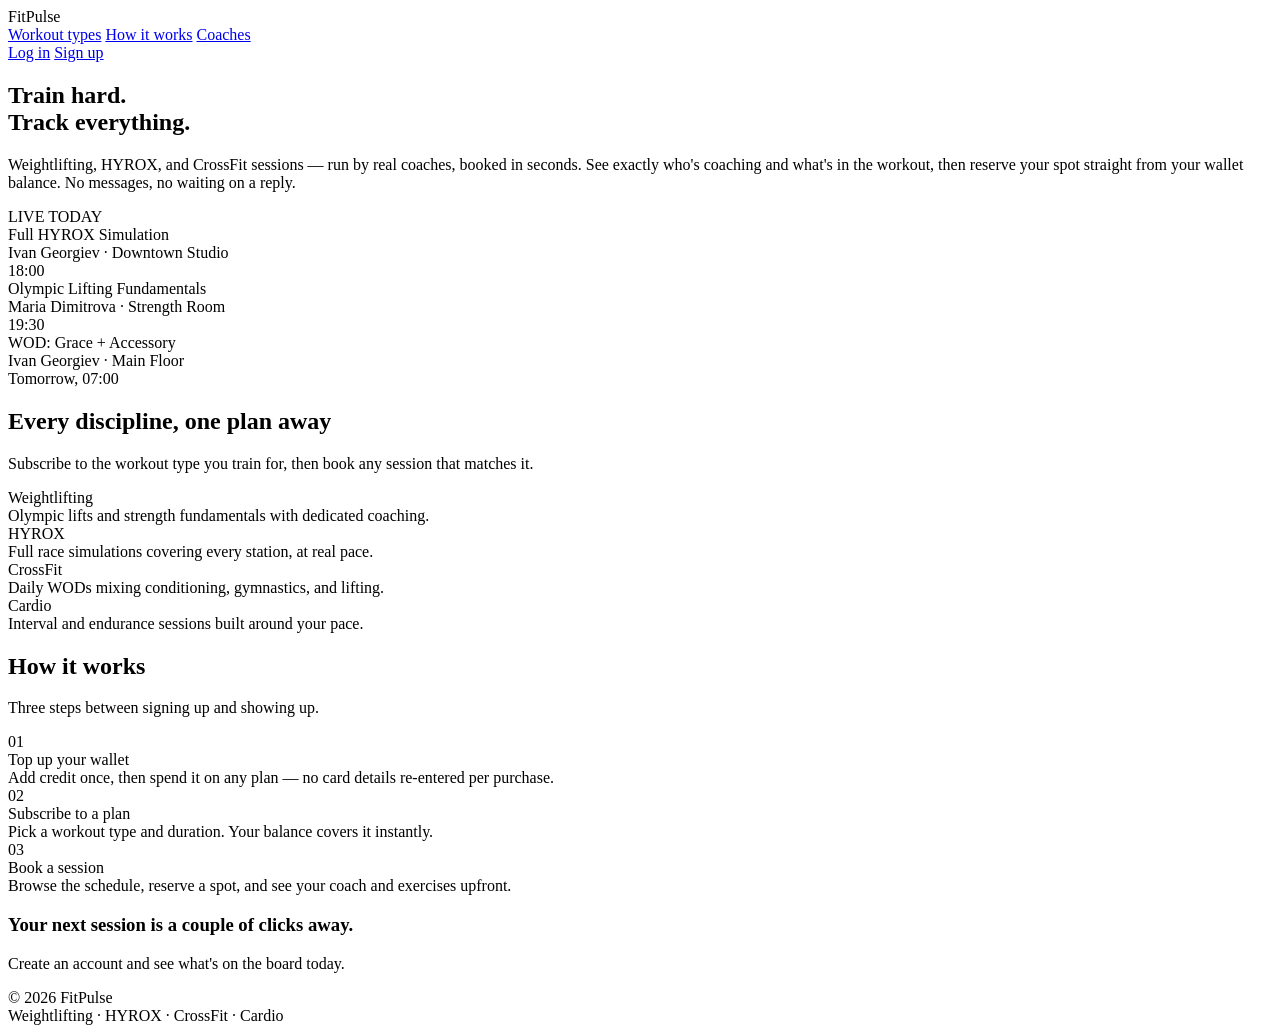
<file: src/main/resources/templates/index.html>
<!DOCTYPE html>
<html lang="en">
<head>
    <meta charset="UTF-8" />
    <title>FitPulse — Train with purpose</title>
    <meta name="viewport" content="width=device-width, initial-scale=1" />
    <link rel="preconnect" href="https://fonts.googleapis.com" />
    <link href="https://fonts.googleapis.com/css2?family=Big+Shoulders+Display:wght@600;700;800&family=Inter:wght@400;500;600&family=IBM+Plex+Mono:wght@400;500&display=swap" rel="stylesheet" />
    <link rel="stylesheet" th:href="@{/index.css}">
</head>
<body>

<header>
    <div class="wrap nav-row">
        <div class="brand">Fit<span>Pulse</span></div>
        <nav class="nav-links">
            <a href="#types">Workout types</a>
            <a href="#how">How it works</a>
            <a href="#">Coaches</a>
        </nav>
        <div class="nav-actions">
            <a class="btn btn-ghost" href="/auth">Log in</a>
            <a class="btn btn-solid" href="/auth#register">Sign up</a>
        </div>
    </div>
</header>

<section class="hero">
    <div class="wrap hero-grid">
        <div>
            <h1>Train hard.<br /><span class="grad">Track everything.</span></h1>
            <p>Weightlifting, HYROX, and CrossFit sessions — run by real coaches, booked in seconds. See exactly who's coaching and what's in the workout, then reserve your spot straight from your wallet balance. No messages, no waiting on a reply.</p>
        </div>

        <div class="hero-stat">
            <div class="live-dot">LIVE TODAY</div>
            <div class="board-row">
                <div class="board-bar coral"></div>
                <div>
                    <div class="board-name">Full HYROX Simulation</div>
                    <div class="board-sub">Ivan Georgiev · Downtown Studio</div>
                </div>
                <div class="board-time">18:00</div>
            </div>
            <div class="board-row">
                <div class="board-bar violet"></div>
                <div>
                    <div class="board-name">Olympic Lifting Fundamentals</div>
                    <div class="board-sub">Maria Dimitrova · Strength Room</div>
                </div>
                <div class="board-time">19:30</div>
            </div>
            <div class="board-row">
                <div class="board-bar cyan"></div>
                <div>
                    <div class="board-name">WOD: Grace + Accessory</div>
                    <div class="board-sub">Ivan Georgiev · Main Floor</div>
                </div>
                <div class="board-time">Tomorrow, 07:00</div>
            </div>
        </div>
    </div>
</section>

<section class="section" id="types">
    <div class="wrap">
        <div class="section-head">
            <h2>Every discipline, one plan away</h2>
            <p>Subscribe to the workout type you train for, then book any session that matches it.</p>
        </div>
        <div class="type-grid">
            <div class="type-card violet">
                <div class="name">Weightlifting</div>
                <div class="desc">Olympic lifts and strength fundamentals with dedicated coaching.</div>
            </div>
            <div class="type-card coral">
                <div class="name">HYROX</div>
                <div class="desc">Full race simulations covering every station, at real pace.</div>
            </div>
            <div class="type-card cyan">
                <div class="name">CrossFit</div>
                <div class="desc">Daily WODs mixing conditioning, gymnastics, and lifting.</div>
            </div>
            <div class="type-card lime">
                <div class="name">Cardio</div>
                <div class="desc">Interval and endurance sessions built around your pace.</div>
            </div>
        </div>
    </div>
</section>

<section class="section" id="how">
    <div class="wrap">
        <div class="section-head">
            <h2>How it works</h2>
            <p>Three steps between signing up and showing up.</p>
        </div>
        <div class="steps">
            <div class="step">
                <div class="idx">01</div>
                <div class="title">Top up your wallet</div>
                <div class="body">Add credit once, then spend it on any plan — no card details re-entered per purchase.</div>
            </div>
            <div class="step">
                <div class="idx">02</div>
                <div class="title">Subscribe to a plan</div>
                <div class="body">Pick a workout type and duration. Your balance covers it instantly.</div>
            </div>
            <div class="step">
                <div class="idx">03</div>
                <div class="title">Book a session</div>
                <div class="body">Browse the schedule, reserve a spot, and see your coach and exercises upfront.</div>
            </div>
        </div>
    </div>
</section>

<section class="section">
    <div class="wrap">
        <div class="cta">
            <div>
                <h3>Your next session is a couple of clicks away.</h3>
                <p>Create an account and see what's on the board today.</p>
            </div>
        </div>
    </div>
</section>

<footer>
    <div class="wrap foot-row">
        <div>© 2026 FitPulse</div>
        <div>Weightlifting · HYROX · CrossFit · Cardio</div>
    </div>
</footer>

</body>
</html>
</file>
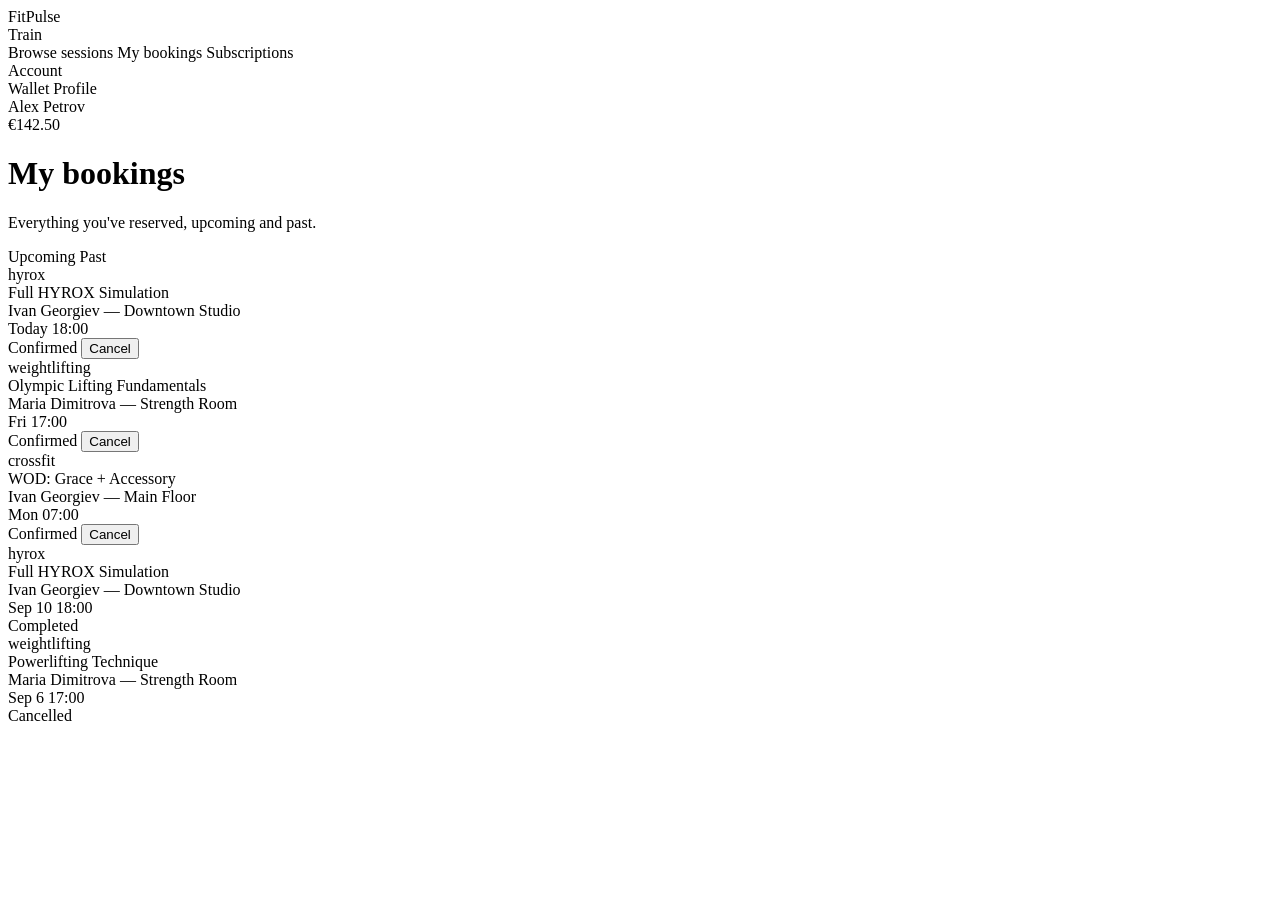
<file: src/main/resources/templates/booking.html>
<!DOCTYPE html>
<html lang="en">
<head>
    <meta charset="UTF-8" />
    <title>FitPulse — My bookings</title>
    <meta name="viewport" content="width=device-width, initial-scale=1" />
    <link rel="stylesheet" th:href="@{/booking.css}">
    <link rel="preconnect" href="https://fonts.googleapis.com" />
    <link href="https://fonts.googleapis.com/css2?family=Big+Shoulders+Display:wght@600;700;800&family=Inter:wght@400;500;600&family=IBM+Plex+Mono:wght@400;500&display=swap" rel="stylesheet" />

</head>
<body>

<div class="app">
    <nav class="nav">
        <div class="brand">Fit<span>Pulse</span></div>
        <div class="nav-group">
            <div class="nav-label">Train</div>
            <a class="nav-item" th:href="@{/dashboard}"><span class="dot"></span> Browse sessions</a>
            <a class="nav-item active" th:href="@{/bookings}"><span class="dot"></span> My bookings</a>
            <a class="nav-item" th:href="@{/subscriptions}"><span class="dot"></span> Subscriptions</a>
        </div>
        <div class="nav-group">
            <div class="nav-label">Account</div>
            <a class="nav-item" th:href="@{/wallet}"><span class="dot"></span> Wallet</a>
            <a class="nav-item" th:href="@{/profile/{id}(id=${user.id})}"><span class="dot"></span> Profile</a>
        </div>
        <div class="nav-bottom">
            <div class="user-card">
                <div class="avatar"></div>
                <div>
                    <div th:text="${user.firstName + ' ' +user.lastName}" class="name">Alex Petrov</div>
                    <div th:text="${user.walletBalance}" class="bal">€142.50</div>
                </div>
            </div>
        </div>
    </nav>

    <main>
        <div class="top">
            <h1>My bookings</h1>
            <p>Everything you've reserved, upcoming and past.</p>
        </div>

        <div class="tabs">
            <a  th:href="@{/bookings/upcoming}" class="tab" th:classappend="${activeTab == 'upcoming'} ? ' active'">Upcoming</a>
            <a  th:href="@{/bookings/past}" class="tab" th:classappend="${activeTab == 'past'} ? ' active'">Past</a>
        </div>

        <div id="upcoming" class="panel">
            <div class="list">
                <div class="b-row">
                    <div class="bar coral"></div>
                    <div class="b-main">
                        <div  class="type coral">hyrox</div>
                        <div class="name">Full HYROX Simulation</div>
                        <div class="sub">Ivan Georgiev — Downtown Studio</div>
                    </div>
                    <div class="b-time">Today <span class="d">18:00</span></div>
                    <span class="status confirmed">Confirmed</span>
                    <button class="cancel-btn">Cancel</button>
                </div>
                <div class="b-row">
                    <div class="bar violet"></div>
                    <div class="b-main">
                        <div class="type violet">weightlifting</div>
                        <div class="name">Olympic Lifting Fundamentals</div>
                        <div class="sub">Maria Dimitrova — Strength Room</div>
                    </div>
                    <div class="b-time">Fri <span class="d">17:00</span></div>
                    <span class="status confirmed">Confirmed</span>
                    <button class="cancel-btn">Cancel</button>
                </div>
                <div class="b-row">
                    <div class="bar cyan"></div>
                    <div class="b-main">
                        <div class="type cyan">crossfit</div>
                        <div class="name">WOD: Grace + Accessory</div>
                        <div class="sub">Ivan Georgiev — Main Floor</div>
                    </div>
                    <div class="b-time">Mon <span class="d">07:00</span></div>
                    <span class="status confirmed">Confirmed</span>
                    <button class="cancel-btn">Cancel</button>
                </div>
            </div>
        </div>

        <div id="past" class="panel hidden">
            <div class="list">
                <div class="b-row">
                    <div class="bar faint"></div>
                    <div class="b-main">
                        <div class="type coral">hyrox</div>
                        <div class="name">Full HYROX Simulation</div>
                        <div class="sub">Ivan Georgiev — Downtown Studio</div>
                    </div>
                    <div class="b-time">Sep 10 <span class="d">18:00</span></div>
                    <span class="status completed">Completed</span>
                    <span></span>
                </div>
                <div class="b-row">
                    <div class="bar faint"></div>
                    <div class="b-main">
                        <div class="type violet">weightlifting</div>
                        <div class="name">Powerlifting Technique</div>
                        <div class="sub">Maria Dimitrova — Strength Room</div>
                    </div>
                    <div class="b-time">Sep 6 <span class="d">17:00</span></div>
                    <span class="status cancelled">Cancelled</span>
                    <span></span>
                </div>
            </div>
        </div>
    </main>
</div>


</body>
</html>
</file>
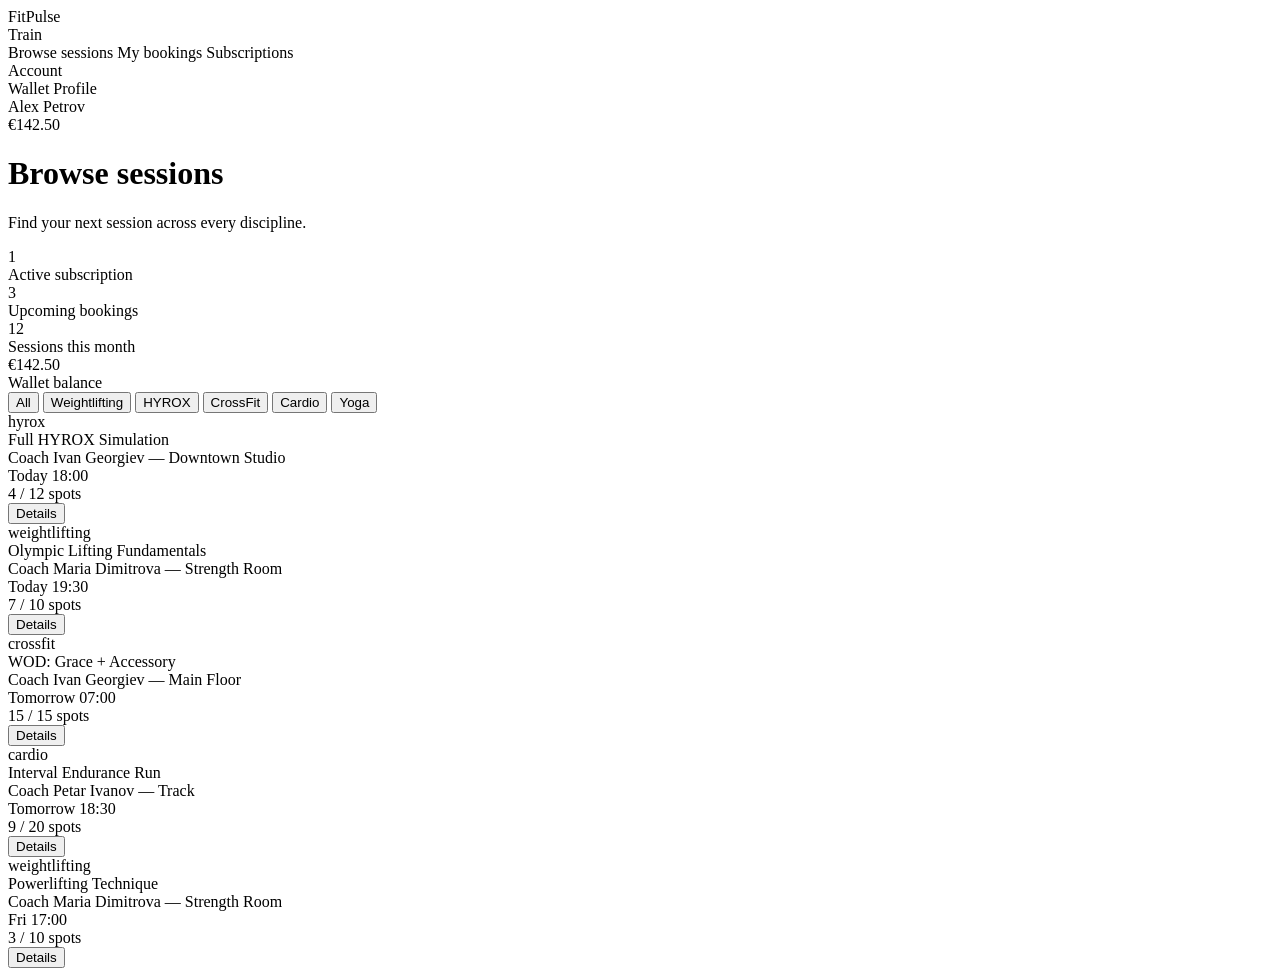
<file: src/main/resources/templates/dashboard.html>
<!DOCTYPE html>
<html lang="en">
<head>
    <meta charset="UTF-8" />
    <title>FitPulse — Dashboard</title>
    <meta name="viewport" content="width=device-width, initial-scale=1" />
    <link rel="preconnect" href="https://fonts.googleapis.com" />
    <link href="https://fonts.googleapis.com/css2?family=Big+Shoulders+Display:wght@600;700;800&family=Inter:wght@400;500;600&family=IBM+Plex+Mono:wght@400;500&display=swap" rel="stylesheet" />
    <link rel="stylesheet" th:href="@{/dashboard.css}">
</head>
<body>

<div class="app">
    <nav class="nav">
        <div class="brand">Fit<span>Pulse</span></div>
        <div class="nav-group">
            <div class="nav-label">Train</div>
            <a class="nav-item active">
                <span class="dot"></span>Browse sessions
            </a>
            <a class="nav-item"  th:href="@{/bookings}">
                <span class="dot"></span> My bookings
            </a>
            <a class="nav-item"  th:href="@{/subscriptions}">
                <span class="dot"></span> Subscriptions
            </a>
        </div>
        <div class="nav-group">
            <div class="nav-label">Account</div>
            <a class="nav-item"  th:href="@{/wallet}">
                <span class="dot"></span> Wallet
            </a>
            <a class="nav-item" th:href="@{/profile/{id}(id=${user.id})}">
                <span class="dot"></span> Profile
            </a>
        </div>
        <div class="nav-bottom">
            <div class="user-card">
                <div class="avatar"></div>
                <div>
                    <div th:text="${user.firstName + ' ' +user.lastName}" class="name">Alex Petrov</div>
                    <div th:text="${user.walletBalance}" class="bal">€142.50</div>
                </div>
            </div>
        </div>
    </nav>

    <main>
        <div class="top">
            <div>
                <h1>Browse sessions</h1>
                <p>Find your next session across every discipline.</p>
            </div>
        </div>

        <div class="stat-strip">
            <div class="stat violet"><div th:text="${currentPlan != null ? 1 : 0 }" class="v">1</div><div class="l">Active subscription</div></div>
            <div class="stat cyan"><div th:text="${user.bookings.size()}" class="v">3</div><div class="l">Upcoming bookings</div></div>
            <div class="stat coral"><div th:text="${monthlySessions}" class="v">12</div><div class="l">Sessions this month</div></div>
            <div class="stat lime"><div th:text="${user.walletBalance}" class="v">€142.50</div><div class="l">Wallet balance</div></div>
        </div>

        <div class="filters">
            <button class="f-chip" th:classappend="${currentPlan == null} ? ' on'" data-type="ALL">All</button>
            <button class="f-chip" th:classappend="${currentPlan != null and currentPlan.workoutType.name() == 'WEIGHTLIFTING'} ? ' on'" data-type="WEIGHTLIFTING">Weightlifting</button>
            <button class="f-chip" th:classappend="${currentPlan != null and currentPlan.workoutType.name() == 'HYROX'} ? ' on'" data-type="HYROX">HYROX</button>
            <button class="f-chip" th:classappend="${currentPlan != null and currentPlan.workoutType.name() == 'CROSSFIT'} ? ' on'" data-type="CROSSFIT">CrossFit</button>
            <button class="f-chip" th:classappend="${currentPlan != null and currentPlan.workoutType.name() == 'CARDIO'} ? ' on'" data-type="CARDIO">Cardio</button>
            <button class="f-chip" th:classappend="${currentPlan != null and currentPlan.workoutType.name() == 'YOGA'} ? ' on'" data-type="YOGA">Yoga</button>
        </div>

        <div class="sessions">
            <div class="s-row" onclick="location.href='session-details.html'">
                <div class="bar coral"></div>
                <div class="s-main">
                    <div class="type coral">hyrox</div>
                    <div class="coach">Full HYROX Simulation</div>
                    <div class="coach-sub">Coach Ivan Georgiev — Downtown Studio</div>
                </div>
                <div class="s-time">Today <span class="d">18:00</span></div>
                <div class="s-cap"><span class="n">4</span> / 12 spots</div>
                <!-- TODO: Add trainingSessions List object -->
                <!--  <a th:href="@{/{id}/details(id=${trainingSession.id})}"></a> -->
                     <button   class="s-btn" type="button">Details</button>
<!--                th:disabled="${locked}" th:text="${locked} ? '🔒 Locked' : 'Details'"-->

             </div>

             <div class="s-row">
                 <div class="bar violet"></div>
                 <div class="s-main">
                     <div class="type violet">weightlifting</div>
                     <div class="coach">Olympic Lifting Fundamentals</div>
                     <div class="coach-sub">Coach Maria Dimitrova — Strength Room</div>
                 </div>
                 <div class="s-time">Today <span class="d">19:30</span></div>
                 <div class="s-cap"><span class="n">7</span> / 10 spots</div>
                 <button class="s-btn">Details</button>
             </div>

             <div class="s-row">
                 <div class="bar cyan"></div>
                 <div class="s-main">
                     <div class="type cyan">crossfit</div>
                     <div class="coach">WOD: Grace + Accessory</div>
                     <div class="coach-sub">Coach Ivan Georgiev — Main Floor</div>
                 </div>
                 <div class="s-time">Tomorrow <span class="d">07:00</span></div>
                 <div class="s-cap full"><span class="n">15</span> / 15 spots</div>
                 <button class="s-btn">Details</button>
             </div>

             <div class="s-row">
                 <div class="bar lime"></div>
                 <div class="s-main">
                     <div class="type lime">cardio</div>
                     <div class="coach">Interval Endurance Run</div>
                     <div class="coach-sub">Coach Petar Ivanov — Track</div>
                 </div>
                 <div class="s-time">Tomorrow <span class="d">18:30</span></div>
                 <div class="s-cap"><span class="n">9</span> / 20 spots</div>
                 <button class="s-btn">Details</button>
             </div>

             <div class="s-row">
                 <div class="bar violet"></div>
                 <div class="s-main">
                     <div class="type violet">weightlifting</div>
                     <div class="coach">Powerlifting Technique</div>
                     <div class="coach-sub">Coach Maria Dimitrova — Strength Room</div>
                 </div>
                 <div class="s-time">Fri <span class="d">17:00</span></div>
                 <div class="s-cap"><span class="n">3</span> / 10 spots</div>
                 <button class="s-btn">Details</button>
             </div>
         </div>
     </main>
 </div>

 <script>
     document.querySelectorAll('.f-chip').forEach(c=>{
         c.addEventListener('click',()=>{
             document.querySelectorAll('.f-chip').forEach(x=>x.classList.remove('on'));
             c.classList.add('on');
         });
     });
 </script>

 </body>
 </html>
</file>
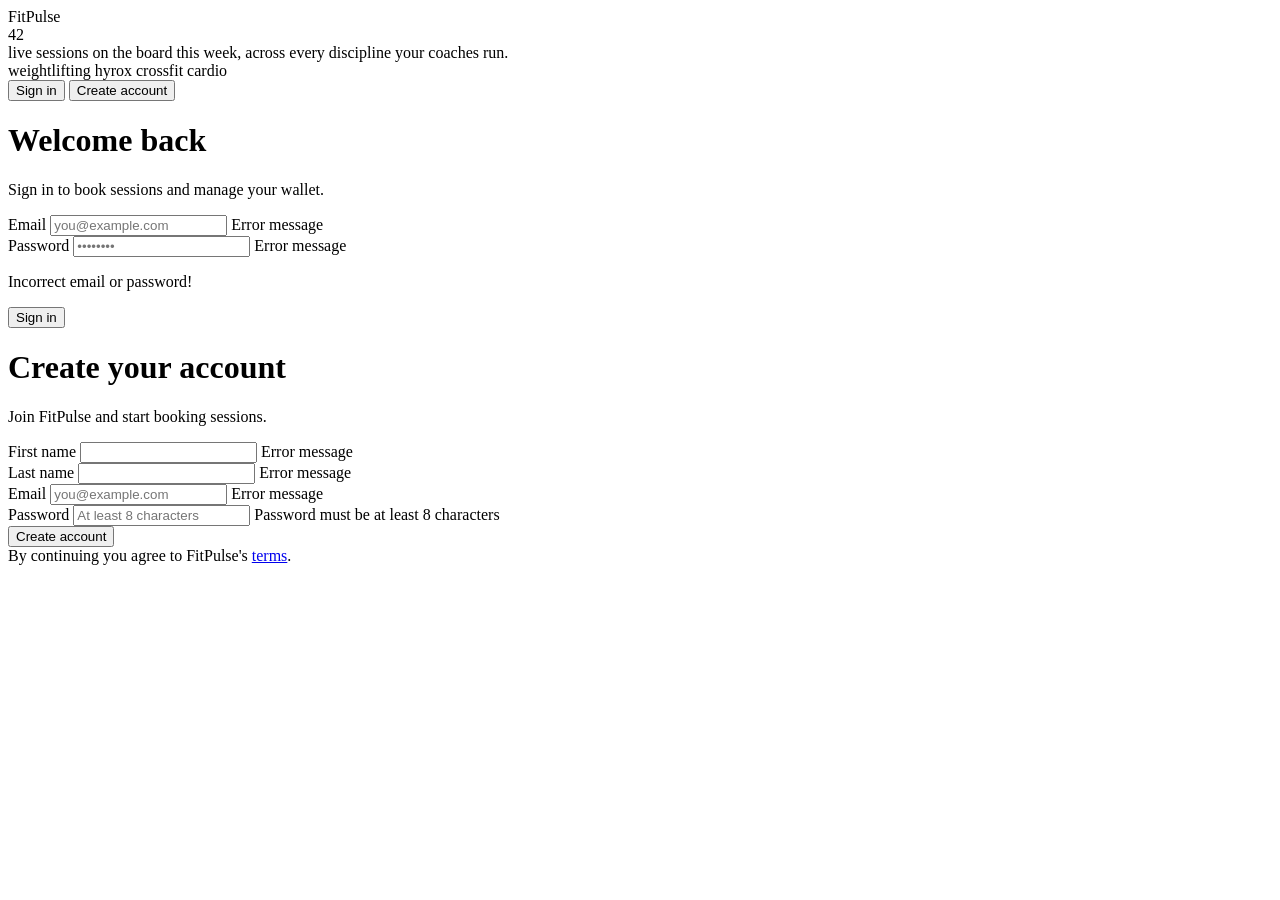
<file: src/main/resources/templates/login.html>
<!DOCTYPE html>
<html lang="en">
<head>
    <meta charset="UTF-8" />
    <title>FitPulse — Sign in</title>
    <meta name="viewport" content="width=device-width, initial-scale=1" />
    <link rel="preconnect" href="https://fonts.googleapis.com" />
    <link href="https://fonts.googleapis.com/css2?family=Big+Shoulders+Display:wght@600;700;800&family=Inter:wght@400;500;600&family=IBM+Plex+Mono:wght@400;500&display=swap" rel="stylesheet" />
    <link rel="stylesheet" th:href="@{/login.css}">
</head>
<body>

<div class="wrap">
    <div class="side">
        <div class="brand">Fit<span>Pulse</span></div>
        <div class="stat-block">
            <div class="stat-num">42</div>
            <div class="stat-label">live sessions on the board this week, across every discipline your coaches run.</div>
        </div>
        <div class="types">
            <span class="chip violet">weightlifting</span>
            <span class="chip coral">hyrox</span>
            <span class="chip cyan">crossfit</span>
            <span class="chip lime">cardio</span>
        </div>
    </div>

    <div class="form-col">
        <div class="toggle">
            <button type="button" class="active" data-panel="login" onclick="showPanel('login')">Sign in</button>
            <button type="button" data-panel="register" onclick="showPanel('register')">Create account</button>
        </div>


        <div id="login" class="panel active">
            <h1>Welcome back</h1>
            <p th:if="${message}" class="chip violet" th:text="${message}"> </p>

            <p class="sub">Sign in to book sessions and manage your wallet.</p>
            <form th:action="@{/login}" th:method="POST" th:object="${loginRequest}">
                <div class="field" th:classappend="${#fields.hasErrors('email')} ? 'error'">
                    <label for="email">Email</label>
                    <input id="email" type="email" placeholder="you@example.com" th:field="*{email}" />
                    <span th:if="${#fields.hasErrors('email')}" th:errors="*{email}" class="error-text">Error message</span>
                </div>
                <div class="field" th:classappend="${#fields.hasErrors('password')} ? 'error'">
                    <label for="l-pass">Password</label>
                    <input id="l-pass" type="password" placeholder="••••••••" th:field="*{password}" />
                    <span th:if="${#fields.hasErrors('password')}" th:errors="*{password}" class="error-text">Error message</span>
                </div>
                <p class="chip coral"  th:if="${errorMessage}" th:text="${errorMessage}">Incorrect email or password!</p>
                <button type="submit" class="submit">Sign in</button>
            </form>
        </div>


        <div id="register" class="panel">
            <h1>Create your account</h1>
            <p class="sub">Join FitPulse and start booking sessions.</p>
            <form th:action="@{/register}" th:method="POST" th:object="${registerRequest}">
                <div class="row2">
                    <div class="field" th:classappend="${#fields.hasErrors('firstName')} ? 'error'">
                        <label for="r-first">First name</label>
                        <input id="r-first" type="text"  th:field="*{firstName}" />
                        <span  th:if="${#fields.hasErrors('firstName')}" th:errors="*{firstName}" class="error-text">Error message</span>
                    </div>
                    <div class="field" th:classappend="${#fields.hasErrors('lastName')} ? 'error'">
                        <label for="r-last">Last name</label>
                        <input id="r-last" type="text"  th:field="*{lastName}" />
                        <span  th:if="${#fields.hasErrors('lastName')}" th:errors="*{lastName}" class="error-text">Error message</span>
                    </div>
                </div>
                <div  class="field " th:classappend="${#fields.hasErrors('email')} ? 'error'">
                    <label for="r-email">Email</label>
                    <input id="r-email" type="email" placeholder="you@example.com" th:field="*{email}" />
                    <span  th:if="${#fields.hasErrors('email')}" th:errors="*{email}" class="error-text">Error message</span>
                </div>
                <div class="field error">
                    <label for="r-pass">Password</label>
                    <input id="r-pass" type="password" placeholder="At least 8 characters" th:field="*{password}" />
                    <span th:if="${#fields.hasErrors('password')}" th:errors="*{password}" class="error-text">Password must be at least 8 characters</span>
                </div>
                <button type="submit"  class="submit">Create account</button>
            </form>
        </div>

        <div class="foot">By continuing you agree to FitPulse's <a href="#">terms</a>.</div>
    </div>
</div>

<script>
    function showPanel(id){
        document.querySelectorAll('.panel').forEach(p => p.classList.remove('active'));
        document.getElementById(id).classList.add('active');
        document.querySelectorAll('.toggle button').forEach(b => b.classList.remove('active'));
        document.querySelector(`.toggle button[data-panel="${id}"]`).classList.add('active');
    }
    if (window.location.hash === '#register') {
        showPanel('register');
    }

</script>

</body>
</html>
</file>
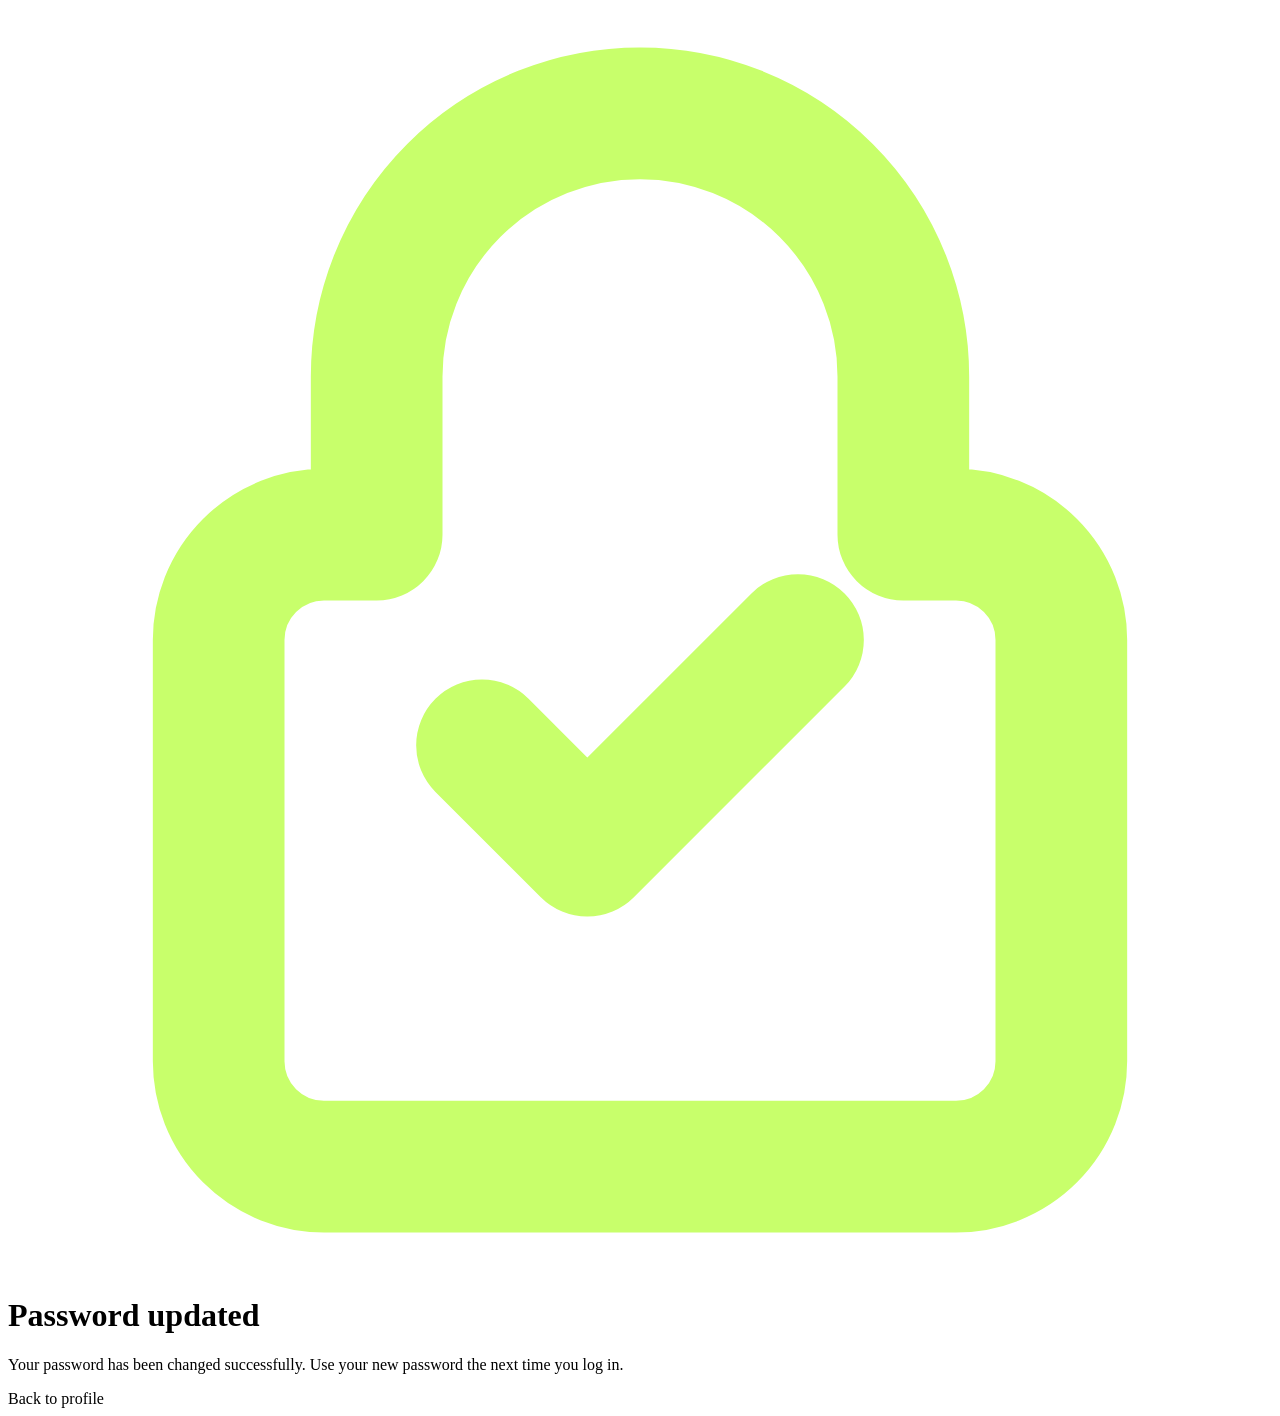
<file: src/main/resources/templates/passwordUpdateCard.html>
<!DOCTYPE html>
<html lang="en" xmlns:th="http://www.thymeleaf.org">
<head>
    <meta charset="UTF-8" />
    <title>FitPulse — Password updated</title>
    <meta name="viewport" content="width=device-width, initial-scale=1" />
    <link rel="preconnect" href="https://fonts.googleapis.com" />
    <link href="https://fonts.googleapis.com/css2?family=Big+Shoulders+Display:wght@600;700;800&family=Inter:wght@400;500;600&family=IBM+Plex+Mono:wght@400;500&display=swap" rel="stylesheet" />
    <link rel="stylesheet" th:href="@{/passwordUpdateCard.css}">
</head>
<body>

<div class="card">
    <div class="check">
        <svg viewBox="0 0 24 24" fill="none" stroke="#C8FF6B" stroke-width="2.5" stroke-linecap="round" stroke-linejoin="round">
            <path d="M12 2a5 5 0 0 0-5 5v3H6a2 2 0 0 0-2 2v8a2 2 0 0 0 2 2h12a2 2 0 0 0 2-2v-8a2 2 0 0 0-2-2h-1V7a5 5 0 0 0-5-5z"></path>
            <polyline points="9 14 11 16 15 12"></polyline>
        </svg>
    </div>

    <h1>Password updated</h1>
    <p class="subtitle">Your password has been changed successfully. Use your new password the next time you log in.</p>

    <div class="actions">
        <a class="btn btn-primary" th:href="@{/profile/{id}(id=${user.id})}">Back to profile</a>
    </div>
</div>

</body>
</html>
</file>
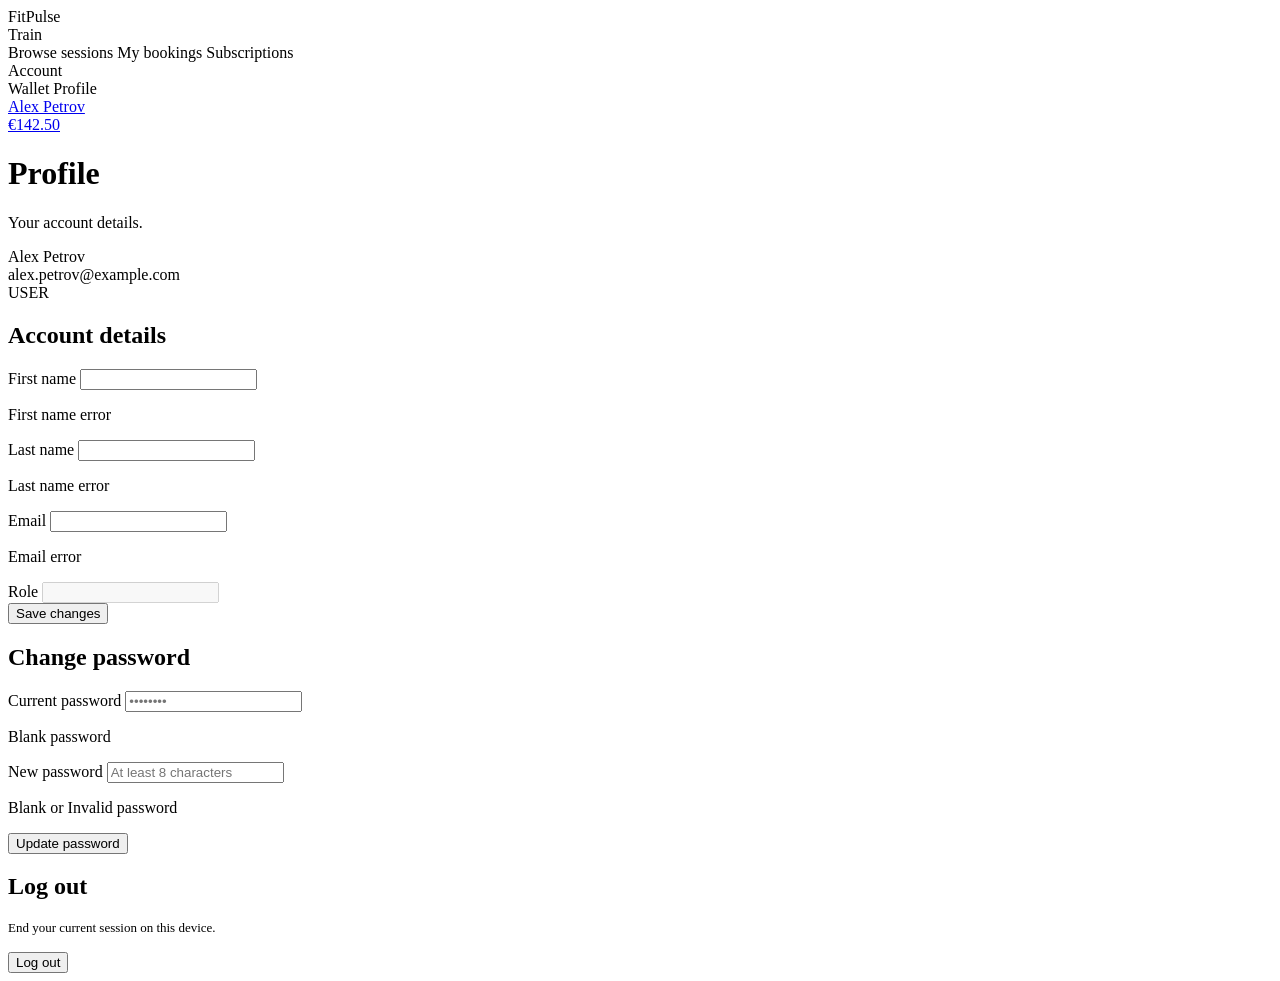
<file: src/main/resources/templates/profile.html>
<!DOCTYPE html>
<html lang="en">
<head>
    <meta charset="UTF-8" />
    <title>FitPulse — Profile</title>
    <meta name="viewport" content="width=device-width, initial-scale=1" />
    <link rel="preconnect" href="https://fonts.googleapis.com" />
    <link href="https://fonts.googleapis.com/css2?family=Big+Shoulders+Display:wght@600;700;800&family=Inter:wght@400;500;600&family=IBM+Plex+Mono:wght@400;500&display=swap" rel="stylesheet" />
    <link rel="stylesheet" th:href="@{/profile.css}">
</head>
<body>

<div class="app">
    <nav class="nav">
        <div class="brand">Fit<span>Pulse</span></div>
        <div class="nav-group">
            <div class="nav-label">Train</div>
            <a class="nav-item" th:href="@{/dashboard}"><span class="dot"></span> Browse sessions</a>
            <a class="nav-item " th:href="@{/bookings}"><span class="dot"></span> My bookings</a>
            <a class="nav-item" th:href="@{/subscriptions}"><span class="dot"></span> Subscriptions</a>
        </div>
        <div class="nav-group">
            <div class="nav-label">Account</div>
            <a class="nav-item" th:href="@{/wallet}"><span class="dot"></span> Wallet</a>
            <a class="nav-item active" th:href="@{/profile/{id}(id=${user.id})}"><span class="dot"></span> Profile</a>
        </div>
        <div class="nav-bottom">
            <a class="user-card" href="profile.html">
                <div class="user-card">
                    <div class="avatar"></div>
                    <div>
                        <div th:text="${user.firstName + ' ' +user.lastName}" class="name">Alex Petrov</div>
                        <div th:text="${user.walletBalance}" class="bal">€142.50</div>
                    </div>
                </div>
            </a>
        </div>
    </nav>

    <main>
        <div class="top">
            <h1>Profile</h1>
            <p>Your account details.</p>
        </div>

        <div class="profile-header">
            <div class="big-avatar"></div>
            <div>
                <div th:text="${user.firstName+ ' ' +user.lastName}" class="name">Alex Petrov</div>
                <div th:text="${user.email}" class="email">alex.petrov@example.com</div>
            </div>
            <span th:text="${user.role}" class="role-badge">USER</span>
        </div>
        
        <h2>Account details</h2>
        <div class="card">
            <form th:action="@{/profile/{id}(id=${user.id})}" th:method="PUT" th:object="${profileUpdateDto}">
                <div class="row2">
                    <div class="field">
                        <label for="p-first">First name</label>
                        <input th:field="*{firstName}" id="p-first" type="text"  />
                        <p class="error-text" th:if="${#fields.hasErrors('firstName')}" th:errors="*{firstName}">First name error</p>

                    </div>
                    <div class="field">
                        <label for="p-last">Last name</label>
                        <input th:field="*{lastName}" id="p-last" type="text"  />
                        <p class="error-text" th:if="${#fields.hasErrors('lastName')}" th:errors="*{lastName}">Last name error</p>
                    </div>
                </div>
                <div class="field">
                    <label for="p-email">Email</label>
                    <input th:field="*{email}" id="p-email" type="email"  />
                    <p class="error-text" th:if="${#fields.hasErrors('email')}" th:errors="*{email}">Email error</p>
                </div>
                <div class="field">
                    <label for="p-role">Role</label>
                    <input th:value="${user.role.name()}" id="p-role" type="text"  disabled />
                </div>
                <button type="submit" class="save-btn">Save changes</button>
            </form>
        </div>

        <h2>Change password</h2>
        <div class="card">
            <form th:action="@{/profile/{id}/password(id=${user.id})}" th:method="PATCH" th:object="${changePasswordRequest}">
                <div class="field">
                    <label for="p-current">Current password</label>
                    <input th:field="*{currentPassword}" id="p-current" type="password" placeholder="••••••••" />
                    <p class="error-text" th:if="${#fields.hasErrors('currentPassword')}" th:errors="*{currentPassword}">Blank password</p>
                </div>
                <div class="row2">
                    <div class="field">
                        <label for="p-new">New password</label>
                        <input th:field="*{newPassword}" id="p-new" type="password" placeholder="At least 8 characters" />
                        <p class="error-text" th:if="${#fields.hasErrors('newPassword')}" th:errors="*{newPassword}">Blank or Invalid password</p>
                    </div>
                </div>
                <button type="submit" class="save-btn">Update password</button>
            </form>
        </div>

        <form th:action="@{/profile/{id}/logout(id=${user.id})}" th:method="POST">
            <div class="card danger-card">
                <h2>Log out</h2>
                <p style="color:var(--text-dim); font-size:13px; margin-bottom:16px;">
                    End your current session on this device.
                </p>
                <button type="submit" class="logout-btn">Log out</button>
            </div>
        </form>

    </main>
</div>

</body>
</html>
</file>
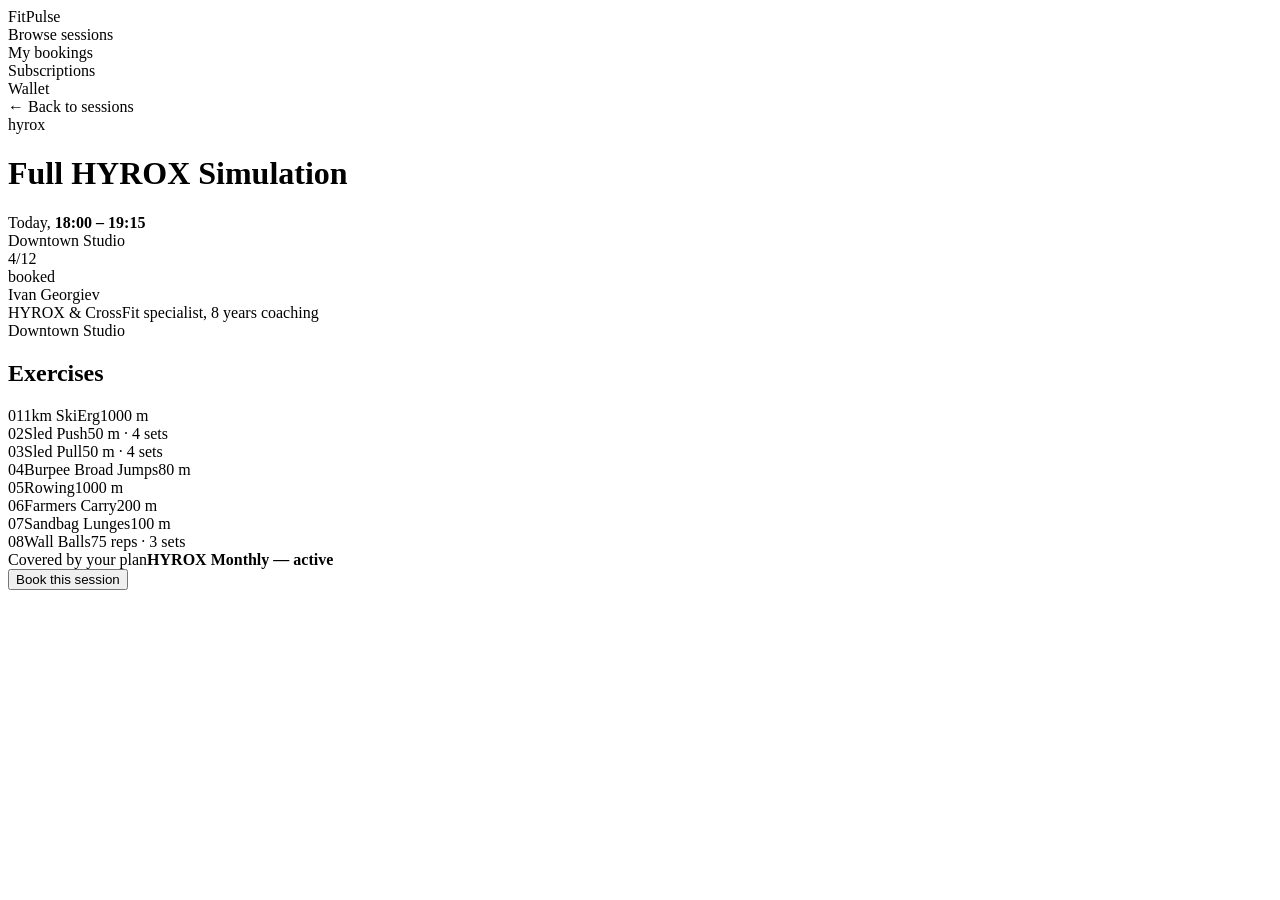
<file: src/main/resources/templates/session-details.html>
<!DOCTYPE html>
<html lang="en">
<head>
    <meta charset="UTF-8" />
    <title>FitPulse — Session details</title>
    <meta name="viewport" content="width=device-width, initial-scale=1" />
    <link rel="preconnect" href="https://fonts.googleapis.com" />
    <link href="https://fonts.googleapis.com/css2?family=Big+Shoulders+Display:wght@600;700;800&family=Inter:wght@400;500;600&family=IBM+Plex+Mono:wght@400;500&display=swap" rel="stylesheet" />
    <link rel="stylesheet" th:href="@{/session-details.css}">
</head>
<body>

<div class="app">
    <nav class="nav">
        <div class="brand">Fit<span>Pulse</span></div>
        <div class="nav-item active"><span class="dot"></span> Browse sessions</div>
        <div class="nav-item"><span class="dot"></span> My bookings</div>
        <div class="nav-item"><span class="dot"></span> Subscriptions</div>
        <div class="nav-item"><span class="dot"></span> Wallet</div>
    </nav>

    <main>
        <a class="back" onclick="location.href='dashboard.html'">← Back to sessions</a>

        <div class="header">
            <div>
                <div class="type-tag">hyrox</div>
                <h1>Full HYROX Simulation</h1>
                <div class="meta">
                    <div class="meta-item">Today, <b>18:00 – 19:15</b></div>
                    <div class="meta-item">Downtown Studio</div>
                </div>
            </div>
            <div class="capacity-ring">
                <div class="inner">
                    <div class="n">4/12</div>
                    <div class="l">booked</div>
                </div>
            </div>
        </div>

        <div class="coach-card">
            <div class="coach-avatar"></div>
            <div>
                <div class="name">Ivan Georgiev</div>
                <div class="spec">HYROX & CrossFit specialist, 8 years coaching</div>
            </div>
            <div class="loc">Downtown Studio</div>
        </div>

        <h2>Exercises</h2>
        <div class="exercises">
            <div class="ex-row"><span class="ex-idx">01</span><span class="ex-name">1km SkiErg</span><span class="ex-spec">1000 m</span></div>
            <div class="ex-row"><span class="ex-idx">02</span><span class="ex-name">Sled Push</span><span class="ex-spec">50 m · 4 sets</span></div>
            <div class="ex-row"><span class="ex-idx">03</span><span class="ex-name">Sled Pull</span><span class="ex-spec">50 m · 4 sets</span></div>
            <div class="ex-row"><span class="ex-idx">04</span><span class="ex-name">Burpee Broad Jumps</span><span class="ex-spec">80 m</span></div>
            <div class="ex-row"><span class="ex-idx">05</span><span class="ex-name">Rowing</span><span class="ex-spec">1000 m</span></div>
            <div class="ex-row"><span class="ex-idx">06</span><span class="ex-name">Farmers Carry</span><span class="ex-spec">200 m</span></div>
            <div class="ex-row"><span class="ex-idx">07</span><span class="ex-name">Sandbag Lunges</span><span class="ex-spec">100 m</span></div>
            <div class="ex-row"><span class="ex-idx">08</span><span class="ex-name">Wall Balls</span><span class="ex-spec">75 reps · 3 sets</span></div>
        </div>

        <div class="book-bar">
            <div class="price">Covered by your plan<b>HYROX Monthly — active</b></div>
            <button class="book-btn">Book this session</button>
        </div>
    </main>
</div>

</body>
</html>
</file>
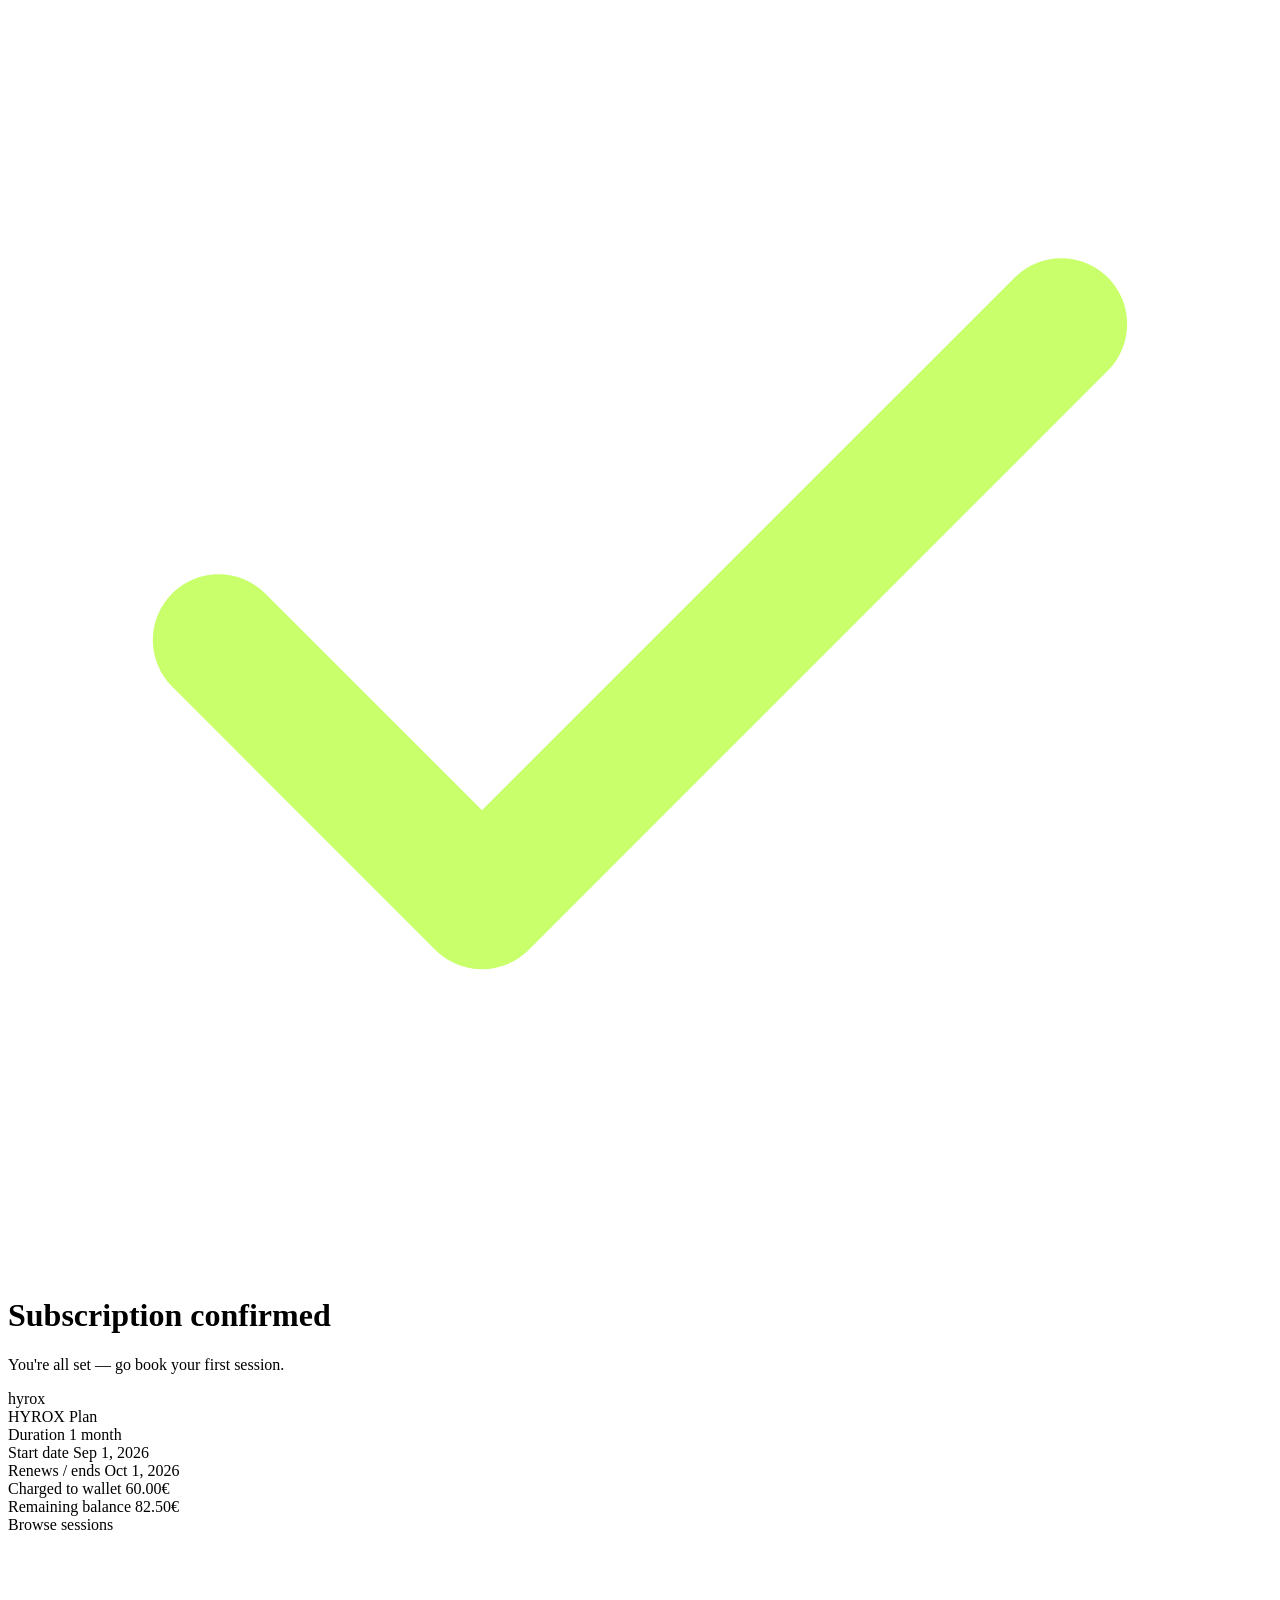
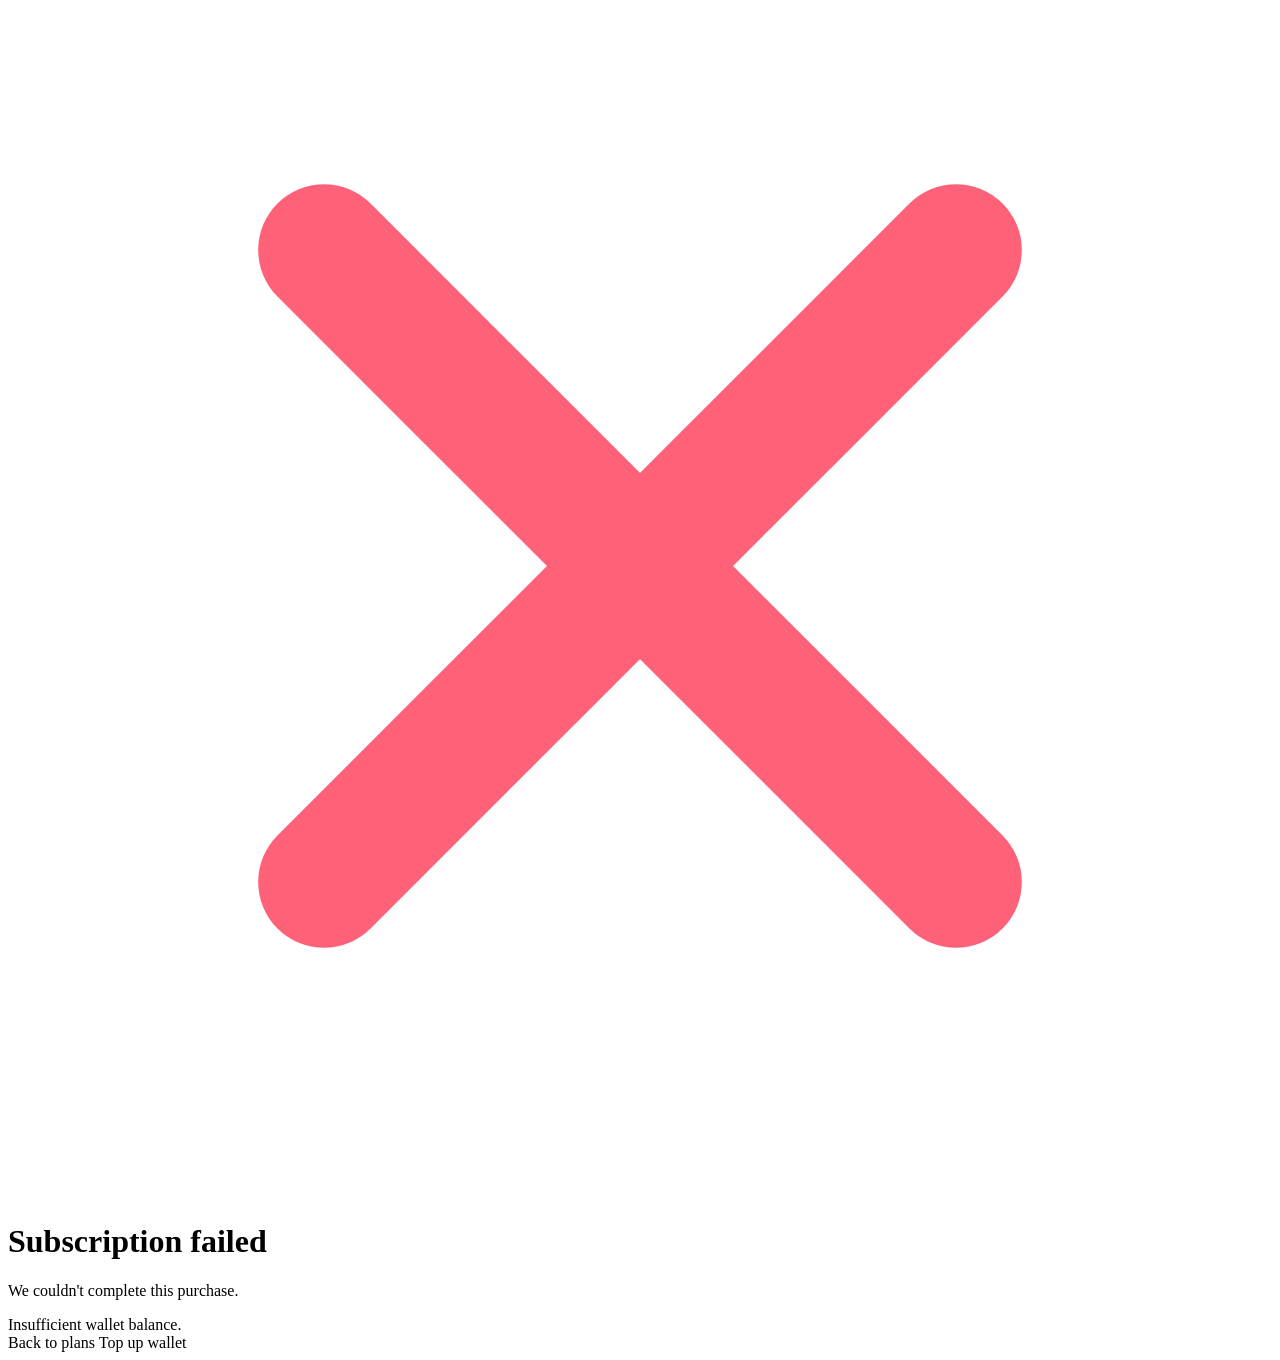
<file: src/main/resources/templates/subscriptionCard.html>
<!DOCTYPE html>
<html lang="en" xmlns:th="http://www.thymeleaf.org">
<head>
    <meta charset="UTF-8" />
    <title>FitPulse — Subscription</title>
    <meta name="viewport" content="width=device-width, initial-scale=1" />
    <link rel="preconnect" href="https://fonts.googleapis.com" />
    <link href="https://fonts.googleapis.com/css2?family=Big+Shoulders+Display:wght@600;700;800&family=Inter:wght@400;500;600&family=IBM+Plex+Mono:wght@400;500&display=swap" rel="stylesheet" />
    <link rel="stylesheet" th:href="@{/subscriptionCard.css}">
</head>
<body>

<div class="card">


    <div th:if="${transaction.status.name() == 'SUCCESSFUL'}">
        <div class="icon success">
            <svg viewBox="0 0 24 24" fill="none" stroke="#C8FF6B" stroke-width="2.5" stroke-linecap="round" stroke-linejoin="round">
                <polyline points="20 6 9 17 4 12"></polyline>
            </svg>
        </div>

        <h1>Subscription confirmed</h1>
        <p class="subtitle">You're all set — go book your first session.</p>

        <div class="plan-badge" th:text="${subscription.workoutType}">hyrox</div>
        <div class="plan-name" th:text="${subscription.planName}">HYROX Plan</div>

        <div class="details">
            <div class="d-row">
                <span class="l">Duration</span>
                <span class="v" th:text="${subscription.duration.getDisplayName()}">1 month</span>
            </div>
            <div class="d-row">
                <span class="l">Start date</span>
                <span class="v" th:text="${#temporals.format(subscription.startDate, 'MMM d, yyyy')}">Sep 1, 2026</span>
            </div>
            <div class="d-row">
                <span class="l">Renews / ends</span>
                <span class="v" th:text="${#temporals.format(subscription.endDate, 'MMM d, yyyy')}">Oct 1, 2026</span>
            </div>
            <div class="d-row total">
                <span class="l">Charged to wallet</span>
                <span class="v" th:text=" ${#numbers.formatDecimal(transaction.amount, 1, 2)} + '€' ">60.00€</span>
            </div>
            <div class="d-row">
                <span class="l">Remaining balance</span>
                <span class="v" th:text=" ${#numbers.formatDecimal(user.walletBalance, 1, 2)}+ '€' ">82.50€</span>
            </div>
        </div>

        <div class="actions">
            <a class="btn btn-primary" th:href="@{/dashboard}">Browse sessions</a>
        </div>
    </div>


    <div th:unless="${transaction.status.name() == 'SUCCESSFUL'}">
        <div class="icon failure">
            <svg viewBox="0 0 24 24" fill="none" stroke="#FF6178" stroke-width="2.5" stroke-linecap="round" stroke-linejoin="round">
                <line x1="18" y1="6" x2="6" y2="18"></line>
                <line x1="6" y1="6" x2="18" y2="18"></line>
            </svg>
        </div>

        <h1>Subscription failed</h1>
        <p class="subtitle">We couldn't complete this purchase.</p>

        <div class="failure-note" th:text="${transaction.note}">Insufficient wallet balance.</div>

        <div class="actions">
            <a class="btn btn-primary" th:href="@{/subscriptions}">Back to plans</a>
            <a class="btn btn-ghost" th:href="@{/wallet}">Top up wallet</a>
        </div>
    </div>

</div>

</body>
</html>
</file>
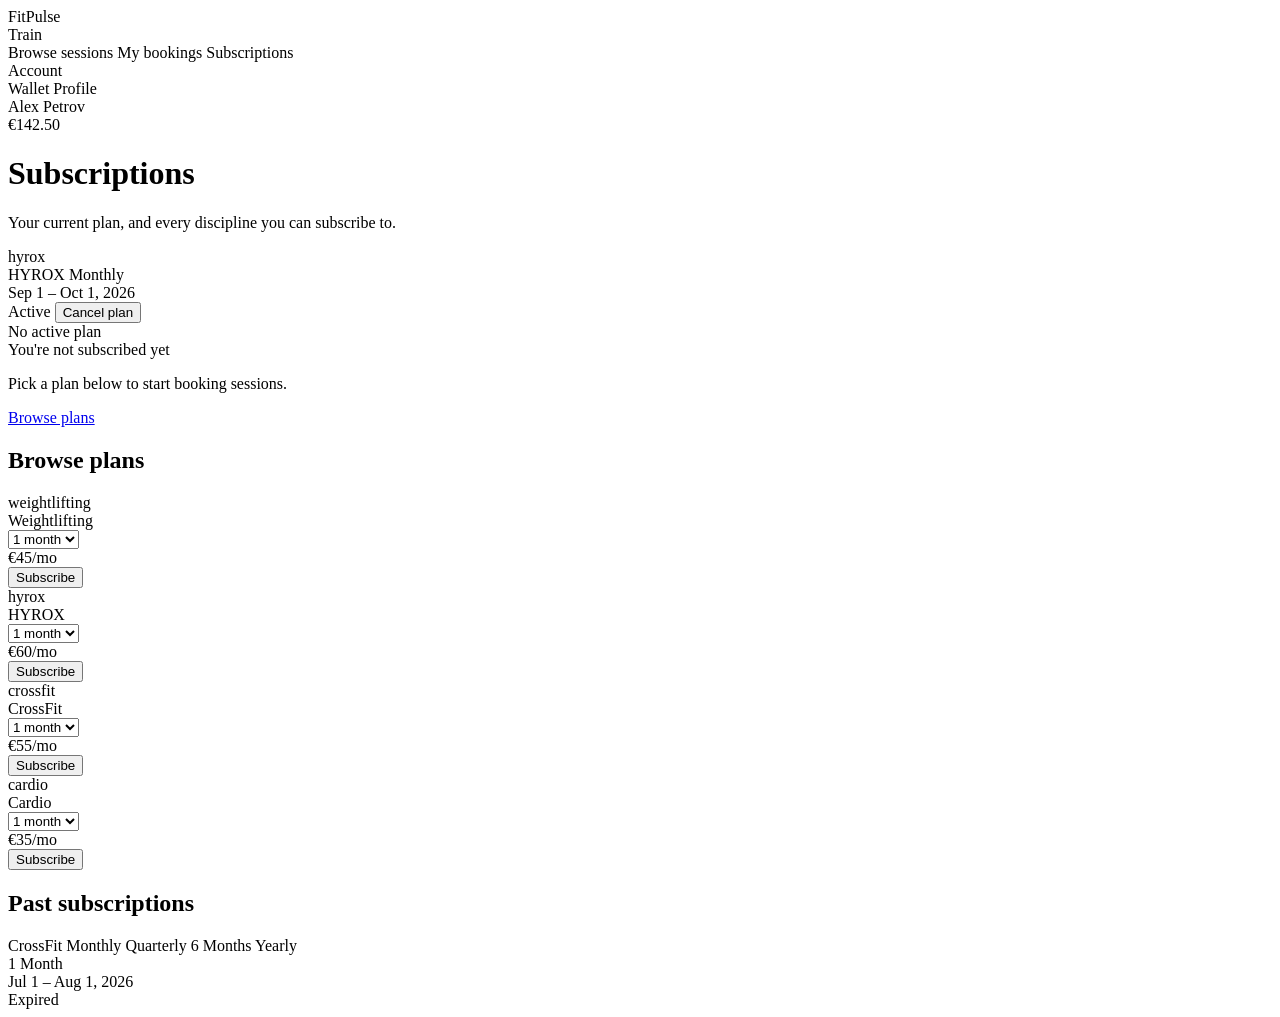
<file: src/main/resources/templates/subscriptions.html>
<!DOCTYPE html>
<html lang="en">
<head>
    <meta charset="UTF-8" />
    <title>FitPulse — Subscriptions</title>
    <meta name="viewport" content="width=device-width, initial-scale=1" />
    <link rel="preconnect" href="https://fonts.googleapis.com" />
    <link href="https://fonts.googleapis.com/css2?family=Big+Shoulders+Display:wght@600;700;800&family=Inter:wght@400;500;600&family=IBM+Plex+Mono:wght@400;500&display=swap" rel="stylesheet" />
    <link rel="stylesheet" th:href="@{/subscription.css}">
</head>
<body>

<div class="app">
    <nav class="nav">
        <div class="brand">Fit<span>Pulse</span></div>
        <div class="nav-group">
            <div class="nav-label">Train</div>
            <a class="nav-item" th:href="@{/dashboard}"><span class="dot"></span> Browse sessions</a>
            <a class="nav-item " th:href="@{/bookings}"><span class="dot"></span> My bookings</a>
            <a class="nav-item active" th:href="@{/subscriptions}"><span class="dot"></span> Subscriptions</a>
        </div>
        <div class="nav-group">
            <div class="nav-label">Account</div>
            <a class="nav-item" th:href="@{/wallet}"><span class="dot"></span> Wallet</a>
            <a class="nav-item" th:href="@{/profile/{id}(id=${user.id})}"><span class="dot"></span> Profile</a>
        </div>
        <div class="nav-bottom">
            <div class="user-card">
                <div class="avatar"></div>
                <div>
                    <div th:text="${user.firstName + ' ' +user.lastName}" class="name">Alex Petrov</div>
                    <div th:text="${user.walletBalance}" class="bal">€142.50</div>
                </div>
            </div>
        </div>
    </nav>

    <main>
        <div class="top">
            <h1>Subscriptions</h1>
            <p>Your current plan, and every discipline you can subscribe to.</p>
        </div>

        <form th:if="${currentPlan}" th:action="@{/subscriptions/cancel/{id}(id=${currentPlan.id})}" th:method="PATCH">
            <div class="active-card" >
                <div>
                    <div class="type-tag" th:text="${#strings.toLowerCase(currentPlan.workoutType)}">hyrox</div>
                    <div class="plan-name" th:text="${currentPlan.planName}">HYROX Monthly</div>
                    <div class="dates">
                        <span th:text="${#temporals.format(currentPlan.startDate, 'MMM d')}">Sep 1</span> –
                        <span th:text="${#temporals.format(currentPlan.endDate, 'MMM d, yyyy')}">Oct 1, 2026</span>
                    </div>
                </div>
                <span class="status-pill">Active</span>
                <button type="submit" class="cancel-plan" >Cancel plan</button>
            </div>
        </form>

        <div class="no-plan" th:unless="${currentPlan}">
            <div>
                <div class="no-plan-title">No active plan</div>
                <div class="no-plan-subtitle">You're not subscribed yet</div>
                <p>Pick a plan below to start booking sessions.</p>
            </div>

            <a href="#browse-plans" class="browse-plans">Browse plans</a>
        </div>

        <h2 id="browse-plans">Browse plans</h2>
        <div class="plan-grid">

            <form class="plan-card violet" th:action="@{/subscriptions(subscriptionType='WEIGHTLIFTING')}" method="post" th:object="${upgradeRequest}">
                <div class="type-tag">weightlifting</div>
                <div class="plan-title">Weightlifting</div>
                <select name="duration" th:field="*{planDuration}">
                    <option th:each="period : ${T(soft_uni.fitness_app.subscriptions.model.PlanDuration).values()}"
                            th:value="${period}" th:text="${period.getDisplayName()}">1 month</option>
                </select>
                <div class="price">€45<span>/mo</span></div>
                <button type="submit">Subscribe</button>
            </form>

            <form class="plan-card coral" th:action="@{/subscriptions(subscriptionType='HYROX')}" method="post" th:object="${upgradeRequest}">
                <div class="type-tag">hyrox</div>
                <div class="plan-title">HYROX</div>
                <select name="duration" th:field="*{planDuration}">
                    <option th:each="period : ${T(soft_uni.fitness_app.subscriptions.model.PlanDuration).values()}"
                            th:value="${period}" th:text="${period.getDisplayName()}">1 month</option>
                </select>
                <div class="price">€60<span>/mo</span></div>
                <button type="submit">Subscribe</button>
            </form>

            <form class="plan-card cyan" th:action="@{/subscriptions(subscriptionType='CROSSFIT')}" method="post" th:object="${upgradeRequest}">
                <div class="type-tag">crossfit</div>
                <div class="plan-title">CrossFit</div>
                <select name="duration" th:field="*{planDuration}">
                    <option th:each="period : ${T(soft_uni.fitness_app.subscriptions.model.PlanDuration).values()}"
                            th:value="${period}" th:text="${period.getDisplayName()}">1 month</option>
                </select>
                <div class="price">€55<span>/mo</span></div>
                <button type="submit">Subscribe</button>
            </form>

            <form class="plan-card lime" th:action="@{/subscriptions(subscriptionType='CARDIO')}" method="post" th:object="${upgradeRequest}">
                <div class="type-tag">cardio</div>
                <div class="plan-title">Cardio</div>
                <select name="duration" th:field="*{planDuration}">
                    <option th:each="period : ${T(soft_uni.fitness_app.subscriptions.model.PlanDuration).values()}"
                            th:value="${period}" th:text="${period.getDisplayName()}">1 month</option>
                </select>
                <div class="price">€35<span>/mo</span></div>
                <button type="submit">Subscribe</button>
            </form>

        </div>


        <h2>Past subscriptions</h2>
        <div class="history">
            <div th:each="pastSubscription : ${pastSubscriptions}" class="h-row">

                <div>
                    <div class="plan-title">
            <span th:text="${pastSubscription.workoutType.getDisplayName()}" class="name">
                CrossFit
            </span>

                        <span th:switch="${pastSubscription.duration}" class="name" >

                <span th:case="${T(soft_uni.fitness_app.subscriptions.model.PlanDuration).ONE_MONTH}">
                    Monthly
                </span>

                <span th:case="${T(soft_uni.fitness_app.subscriptions.model.PlanDuration).THREE_MONTHS}">
                    Quarterly
                </span>

                <span th:case="${T(soft_uni.fitness_app.subscriptions.model.PlanDuration).SIX_MONTHS}">
                    6 Months
                </span>

                <span th:case="${T(soft_uni.fitness_app.subscriptions.model.PlanDuration).TWELVE_MONTHS}">
                    Yearly
                </span>

            </span>
                    </div>

                    <div class="sub"
                         th:text="${pastSubscription.duration.getDisplayName()}">
                        1 Month
                    </div>
                </div>

                <div th:text="${#temporals.format(pastSubscription.startDate, 'MMM d')} + ' – ' + ${#temporals.format(pastSubscription.endDate, 'MMM d, yyyy')}"
                     class="date">
                    Jul 1 – Aug 1, 2026
                </div>

                <span th:text="${pastSubscription.status.getDisplayName()}"
                      th:classappend="${pastSubscription.status == T(soft_uni.fitness_app.subscriptions.model.SubscriptionStatus).EXPIRED} ? ' expired' : 'cancelled'"
                      class="badge">
        Expired
    </span>

            </div>

        </div>
    </main>
</div>

</body>
</html>
</file>
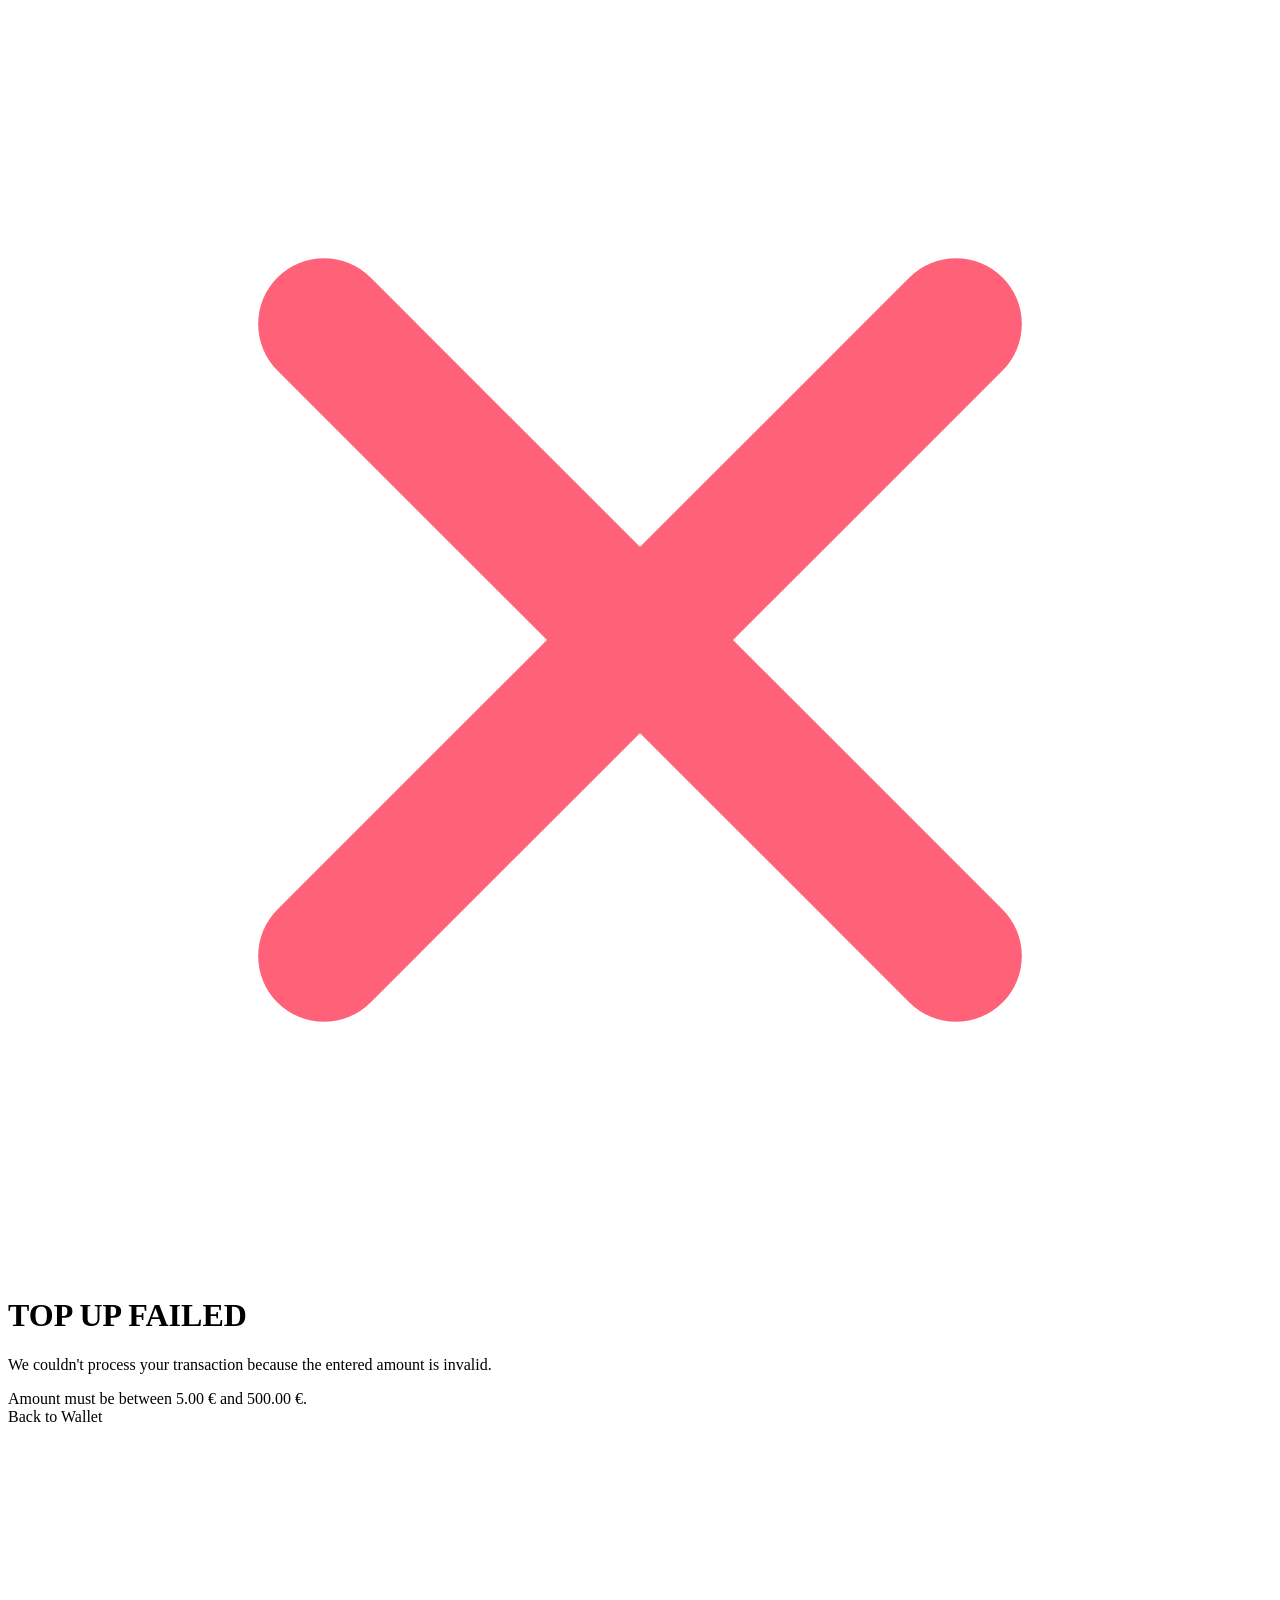
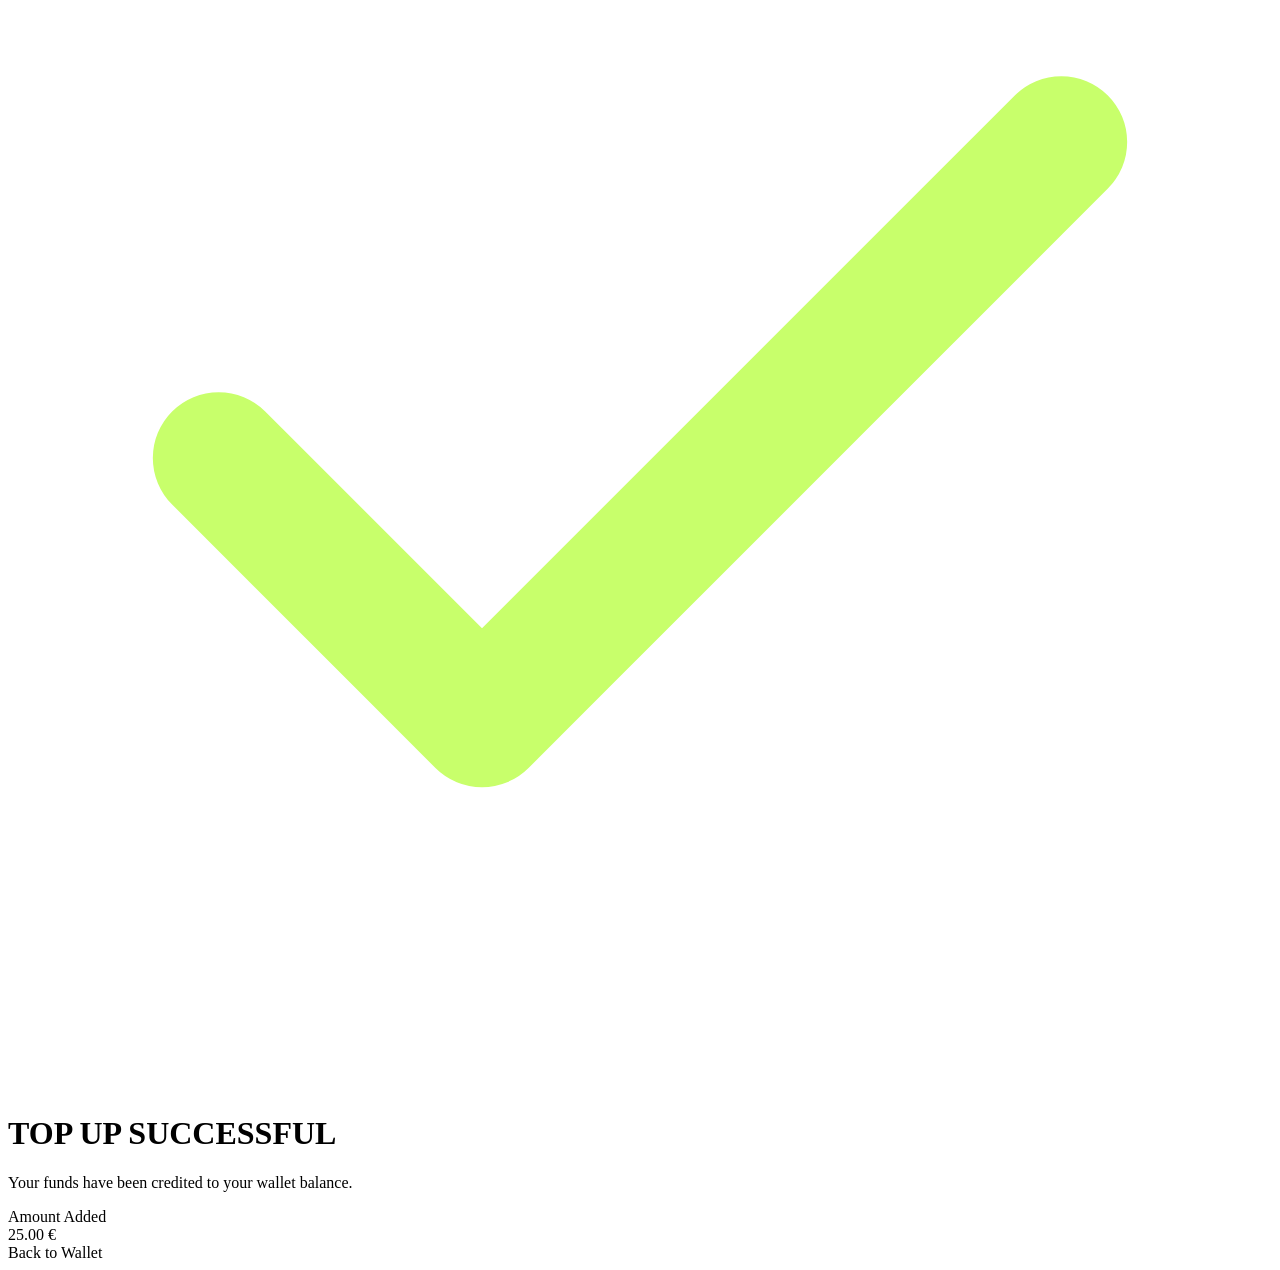
<file: src/main/resources/templates/topUpCard.html>
<!DOCTYPE html>
<html xmlns:th="http://www.thymeleaf.org">
<head>
    <meta charset="UTF-8">
    <meta name="viewport" content="width=device-width, initial-scale=1.0">
    <title>Top Up Error - Wallet</title>
    <link href="https://fonts.googleapis.com/css2?family=Big+Shoulders+Display:wght@600;700;800&family=IBM+Plex+Mono:wght@400;500&family=Inter:wght@400;500;600&display=swap" rel="stylesheet">
    <link rel="stylesheet" th:href="@{/topUpCard.css}">
</head>
<body>

<div th:if="${isFailed=='YES'}" class="error-card">
    <div class="icon failure">
        <svg viewBox="0 0 24 24" fill="none" stroke="#FF6178" stroke-width="2.5" stroke-linecap="round" stroke-linejoin="round">
            <line x1="18" y1="6" x2="6" y2="18"></line>
            <line x1="6" y1="6" x2="18" y2="18"></line>
        </svg>
    </div>

    <h1 class="error-title">TOP UP FAILED</h1>
    <p class="error-subtitle">We couldn't process your transaction because the entered amount is invalid.</p>

    <div class="error-box" th:object="${topUpBalanceDto}">
            <span th:if="${#fields.hasErrors('topUpBalance')}" th:errors="*{topUpBalance}">
                Amount must be between 5.00 € and 500.00 €.
            </span>
    </div>

    <a th:href="@{/wallet}" class="btn-retry">Back to Wallet</a>
</div>

    <div th:if="${isFailed == 'NO'}" class="success-card">
        <div class="icon success">
            <svg viewBox="0 0 24 24" fill="none" stroke="#C8FF6B" stroke-width="2.5" stroke-linecap="round" stroke-linejoin="round">
                <polyline points="20 6 9 17 4 12"></polyline>
            </svg>
        </div>

        <h1 class="error-title">TOP UP SUCCESSFUL</h1>
        <p class="error-subtitle">Your funds have been credited to your wallet balance.</p>

        <div class="success-amount-box">
            <div class="label">Amount Added</div>
            <div class="value" th:text="${#numbers.formatDecimal(topUpBalanceDto.topUpBalance, 1, 2)} + ' €'">
                25.00 €
            </div>
        </div>

        <a th:href="@{/wallet}" class="btn-retry">Back to Wallet</a>
    </div>


</body>
</html>
</file>
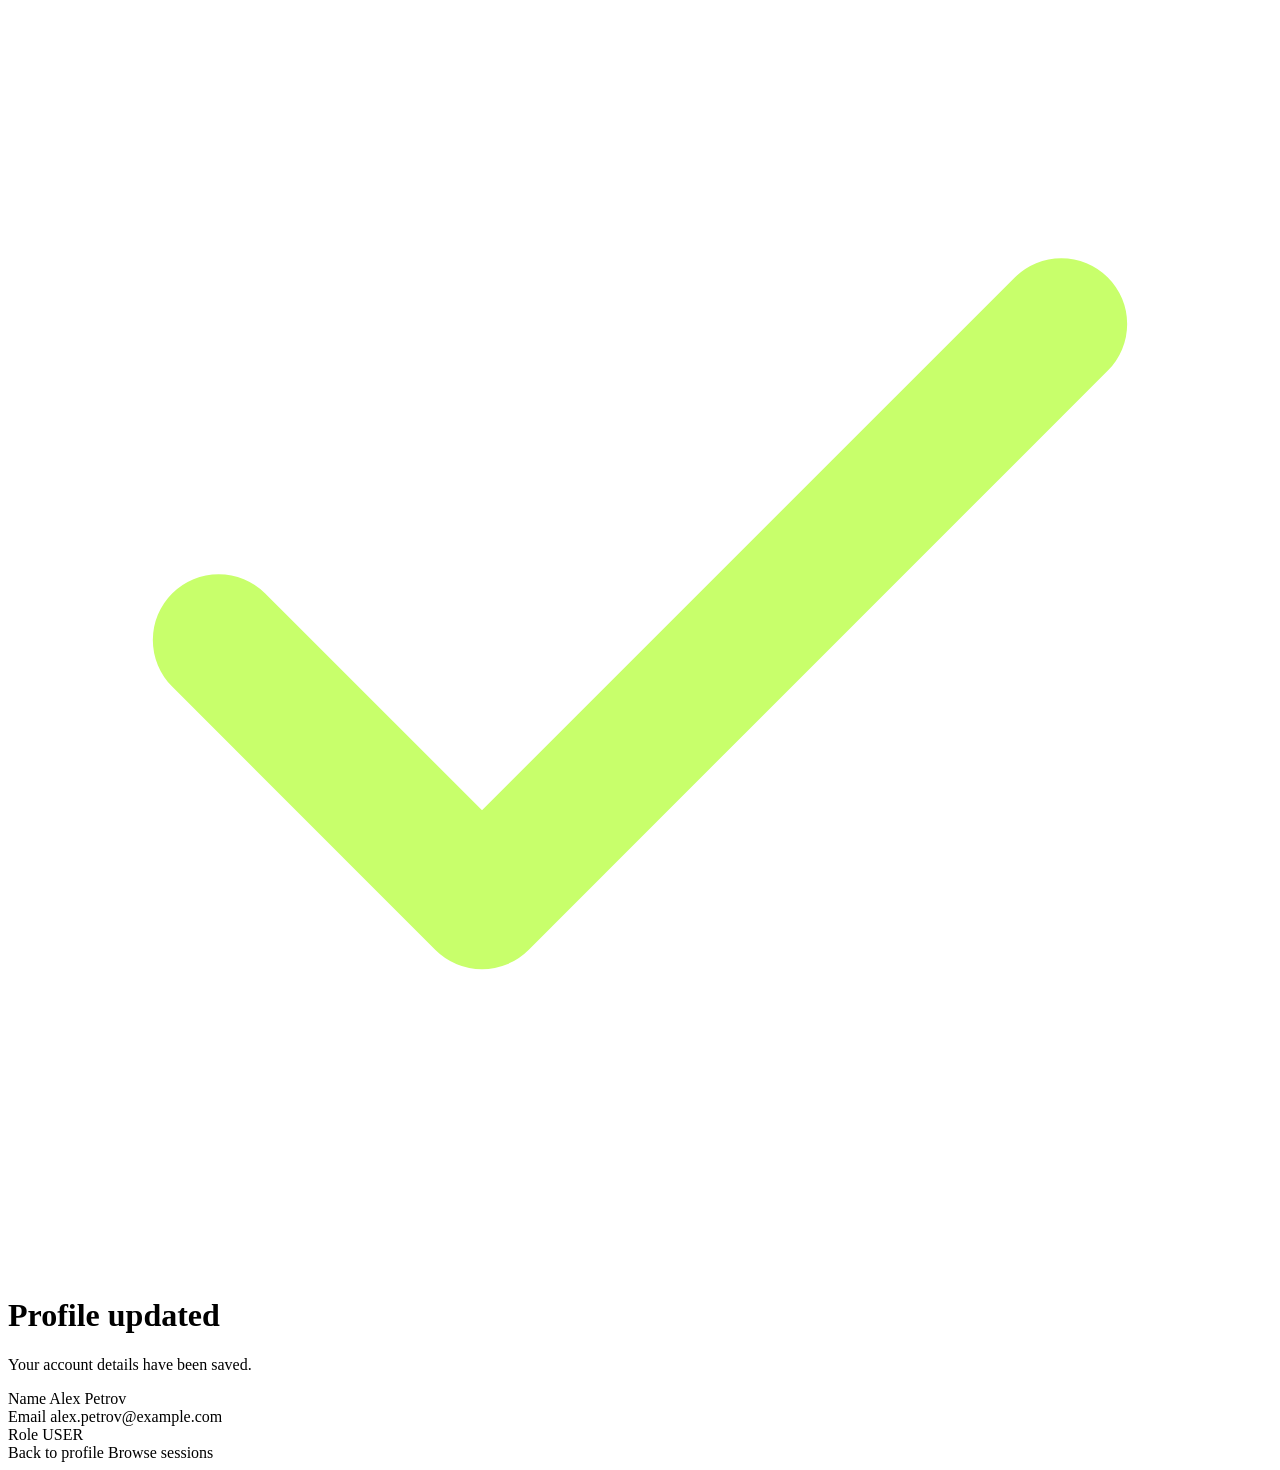
<file: src/main/resources/templates/userDataChangeCard.html>
<!DOCTYPE html>
<html lang="en" xmlns:th="http://www.thymeleaf.org">
<head>
    <meta charset="UTF-8" />
    <title>FitPulse — Profile updated</title>
    <meta name="viewport" content="width=device-width, initial-scale=1" />
    <link rel="preconnect" href="https://fonts.googleapis.com" />
    <link href="https://fonts.googleapis.com/css2?family=Big+Shoulders+Display:wght@600;700;800&family=Inter:wght@400;500;600&family=IBM+Plex+Mono:wght@400;500&display=swap" rel="stylesheet" />
    <link rel="stylesheet" th:href="@{/userDataChangeCard.css}">
</head>
<body>

<div class="card">
    <div class="check">
        <svg viewBox="0 0 24 24" fill="none" stroke="#C8FF6B" stroke-width="2.5" stroke-linecap="round" stroke-linejoin="round">
            <polyline points="20 6 9 17 4 12"></polyline>
        </svg>
    </div>

    <h1>Profile updated</h1>
    <p class="subtitle">Your account details have been saved.</p>

    <div class="details">
        <div class="d-row">
            <span class="l">Name</span>
            <span class="v" th:text="${updatedUser.firstName + ' ' + updatedUser.lastName}">Alex Petrov</span>
        </div>
        <div class="d-row">
            <span class="l">Email</span>
            <span class="v" th:text="${updatedUser.email}">alex.petrov@example.com</span>
        </div>
        <div class="d-row">
            <span class="l">Role</span>
            <span class="v" th:text="${updatedUser.role.name()}">USER</span>
        </div>
    </div>

    <div class="actions">
        <a class="btn btn-primary" th:href="@{/profile/{id}(id=${updatedUser.id})}">Back to profile</a>
        <a class="btn btn-ghost" th:href="@{/dashboard}">Browse sessions</a>
    </div>
</div>

</body>
</html>
</file>
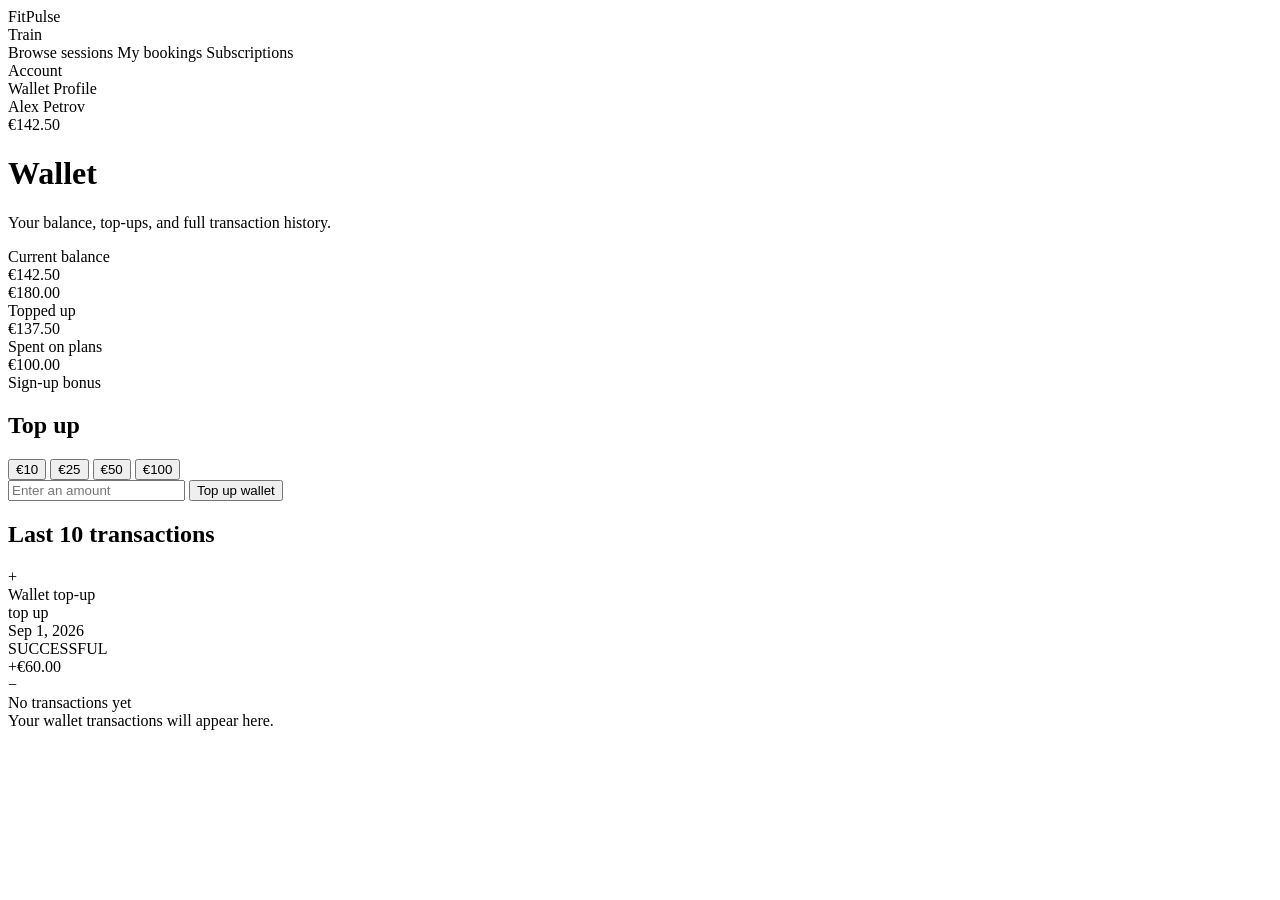
<file: src/main/resources/templates/wallet.html>
<!DOCTYPE html>
<html lang="en">
<head>
    <meta charset="UTF-8" />
    <title>FitPulse — Wallet</title>
    <meta name="viewport" content="width=device-width, initial-scale=1" />
    <link rel="preconnect" href="https://fonts.googleapis.com" />
    <link href="https://fonts.googleapis.com/css2?family=Big+Shoulders+Display:wght@600;700;800&family=Inter:wght@400;500;600&family=IBM+Plex+Mono:wght@400;500&display=swap" rel="stylesheet" />
    <link rel="stylesheet" th:href="@{/wallet.css}">
</head>
<body>

<div class="app">
    <nav class="nav">
        <div class="brand">Fit<span>Pulse</span></div>
        <div class="nav-group">
            <div class="nav-label">Train</div>
            <a class="nav-item" th:href="@{/dashboard}"><span class="dot"></span> Browse sessions</a>
            <a class="nav-item " th:href="@{/bookings}"><span class="dot"></span> My bookings</a>
            <a class="nav-item" th:href="@{/subscriptions}"><span class="dot"></span> Subscriptions</a>
        </div>
        <div class="nav-group">
            <div class="nav-label">Account</div>
            <a class="nav-item active" th:href="@{/wallet}"><span class="dot"></span> Wallet</a>
            <a class="nav-item" th:href="@{/profile/{id}(id=${user.id})}"><span class="dot"></span> Profile</a>
        </div>
        <div class="nav-bottom">
            <div class="user-card">
                <div class="avatar"></div>
                <div>
                    <div th:text="${user.firstName + ' ' +user.lastName}" class="name">Alex Petrov</div>
                    <div th:text="${user.walletBalance}" class="bal">€142.50</div>
                </div>
            </div>
        </div>
    </nav>

    <main>
        <div class="top">
            <h1>Wallet</h1>
            <p>Your balance, top-ups, and full transaction history.</p>
        </div>

        <div class="balance-card">
            <div>
                <div class="label">Current balance</div>
                <div th:text="${#numbers.formatDecimal(user.walletBalance, 1, 2)} +'€'" class="amount">€142.50</div>
            </div>
            <div class="quick-stats">
                <div class="qs"><div th:text="${#numbers.formatDecimal(topUpMoney, 1, 2)} +'€'" class="v">€180.00</div><div class="l">Topped up</div></div>
                <div class="qs"><div th:text="${#numbers.formatDecimal(subscriptionMoney, 1, 2)} +'€'" class="v">€137.50</div><div class="l">Spent on plans</div></div>
                <div class="qs"><div th:text="${#numbers.formatDecimal(registerBonusMoney, 1, 2)} +'€'" class="v">€100.00</div><div class="l">Sign-up bonus</div></div>
            </div>
        </div>

        <h2>Top up</h2>
        <form th:action="@{/wallet/topUp}" th:method="POST" th:object="${topUpDto}">
            <div class="topup-card">
                <div class="amount-chips">
                    <button type="button"  class="a-chip">€10</button>
                    <button type="button" class="a-chip ">€25</button>
                    <button type="button" class="a-chip">€50</button>
                    <button type="button" class="a-chip">€100</button>
                </div>
                <div class="topup-row">
                    <input th:field="*{topUpBalance}" type="number" placeholder="Enter an amount" />
                    <button type="submit" class="topup-btn">Top up wallet</button>
                </div>
            </div>
        </form>

        <h2>Last 10 transactions</h2>

        <div class="history" th:unless="${userTransactions.isEmpty()}">
            <div th:each="transaction : ${userTransactions}"
                 class="h-row"
                 th:classappend="(${transaction.type.name() == 'SUBSCRIPTION_PURCHASE'} ? ' out' : ' in')
                        + (${transaction.status.name() != 'SUCCESSFUL'} ? ' h-row-failed' : '')">

                <div class="h-icon" th:classappend="${transaction.type.name() == 'SUBSCRIPTION_PURCHASE'} ? ' out' : ' in'"
                     th:text="${transaction.type.name() == 'SUBSCRIPTION_PURCHASE'} ? '−' : '+'">+</div>

                <div class="h-main">
                    <div class="name" th:text="${transaction.note}">Wallet top-up</div>
                    <div class="sub" th:text="${#strings.replace(#strings.toLowerCase(transaction.type.name()), '_', ' ')}">top up</div>
                </div>

                <div class="h-meta">
                    <div class="h-date" th:text="${#temporals.format(transaction.timestamp, 'MMM d, yyyy')}">Sep 1, 2026</div>
                    <div class="status"
                         th:classappend="${transaction.status.name() == 'SUCCESSFUL'} ? ' status-success' : ' status-failed'"
                         th:text="${transaction.status.name()}">SUCCESSFUL</div>
                    <div class="amt"
                         th:classappend="${transaction.type.name() == 'SUBSCRIPTION_PURCHASE'} ? ' minus' : ' plus'"
                         th:text="(${transaction.type.name() == 'SUBSCRIPTION_PURCHASE'} ? '−€' : '+€') + ${#numbers.formatDecimal(transaction.amount, 1, 2)}">+€60.00</div>
                </div>
            </div>
        </div>

        <div class="history history-empty" th:if="${userTransactions.isEmpty()}">
            <div class="empty-icon">−</div>
            <div class="empty-title">No transactions yet</div>
            <div class="empty-text">Your wallet transactions will appear here.</div>
        </div>

    </main>
</div>

<script>

    document.querySelectorAll('.a-chip').forEach(c => {
        c.addEventListener('click', () => {
            document.querySelectorAll('.a-chip').forEach(x => x.classList.remove('selected'));
            c.classList.add('selected');

            const numericValue = c.textContent.replace('€', '').trim();
            document.querySelector('.topup-row input').value = numericValue + '.00';
        });
    });
</script>

</body>
</html>
</file>
